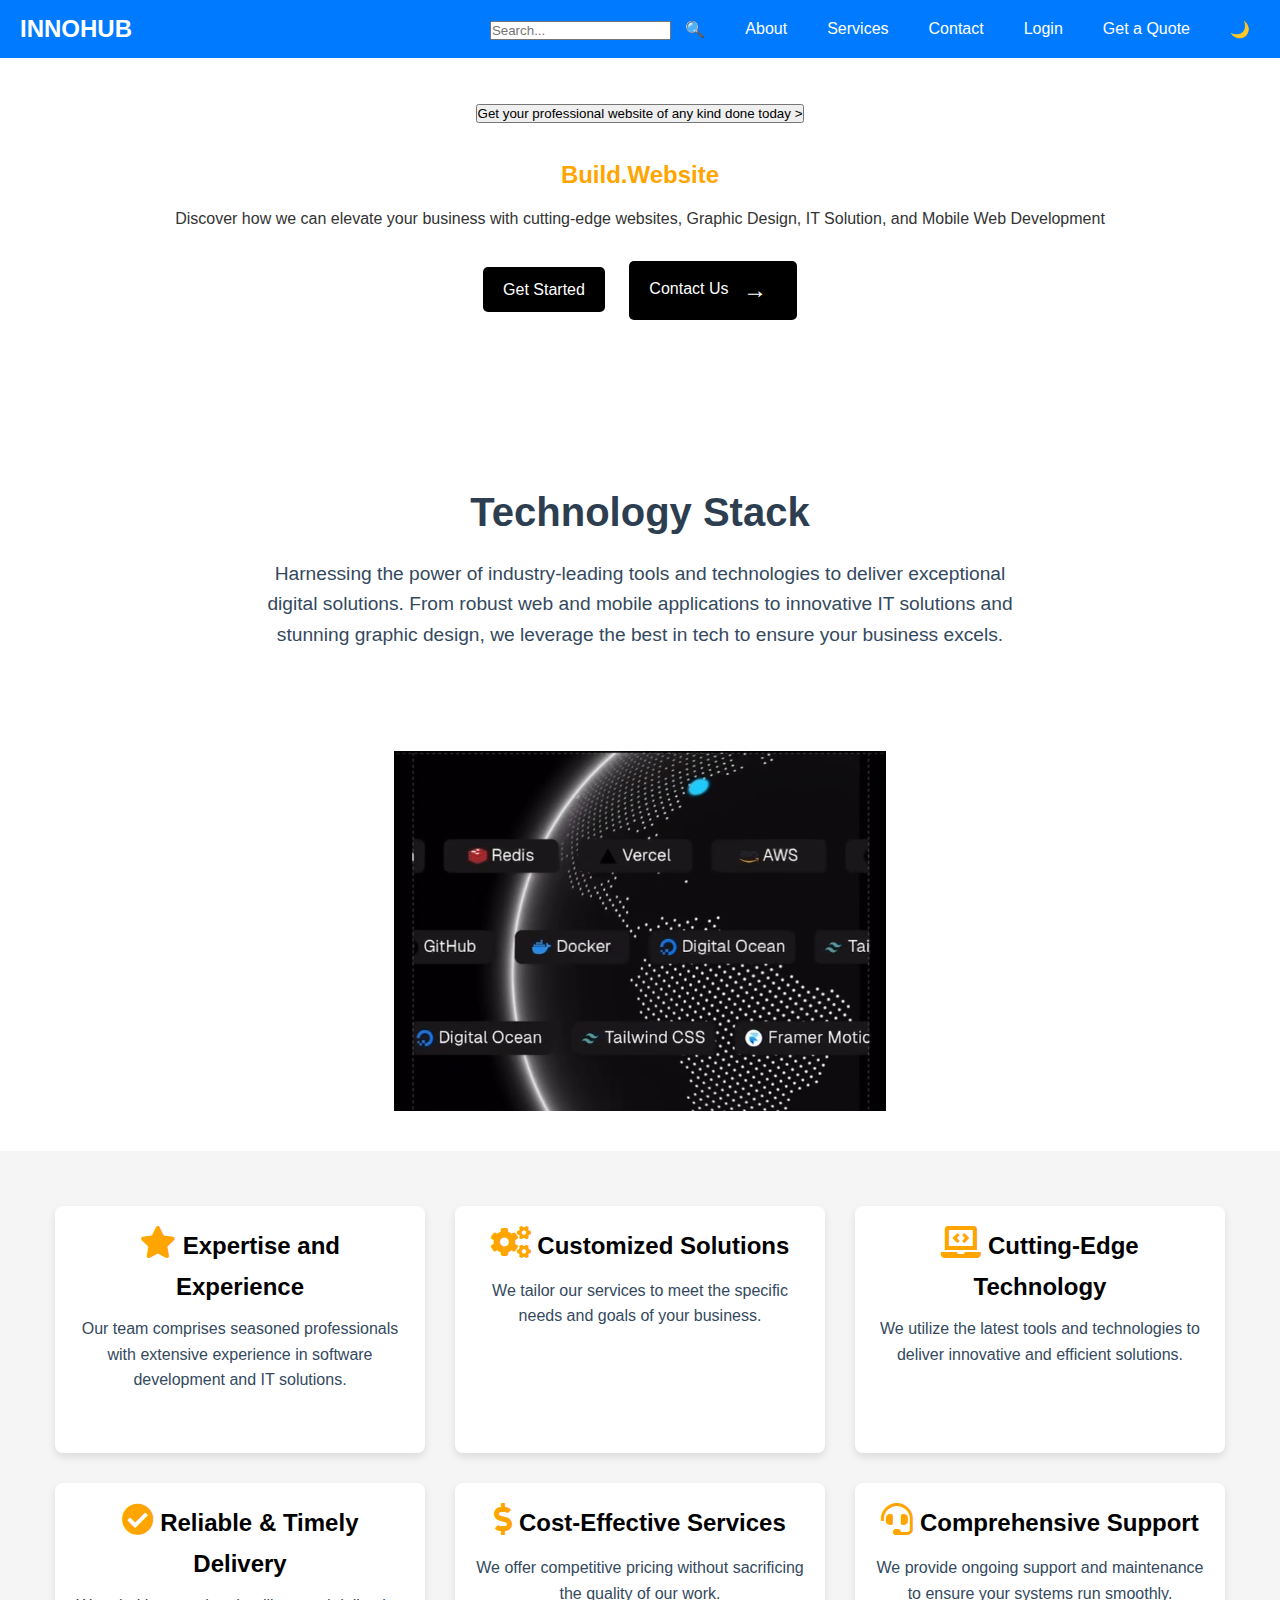
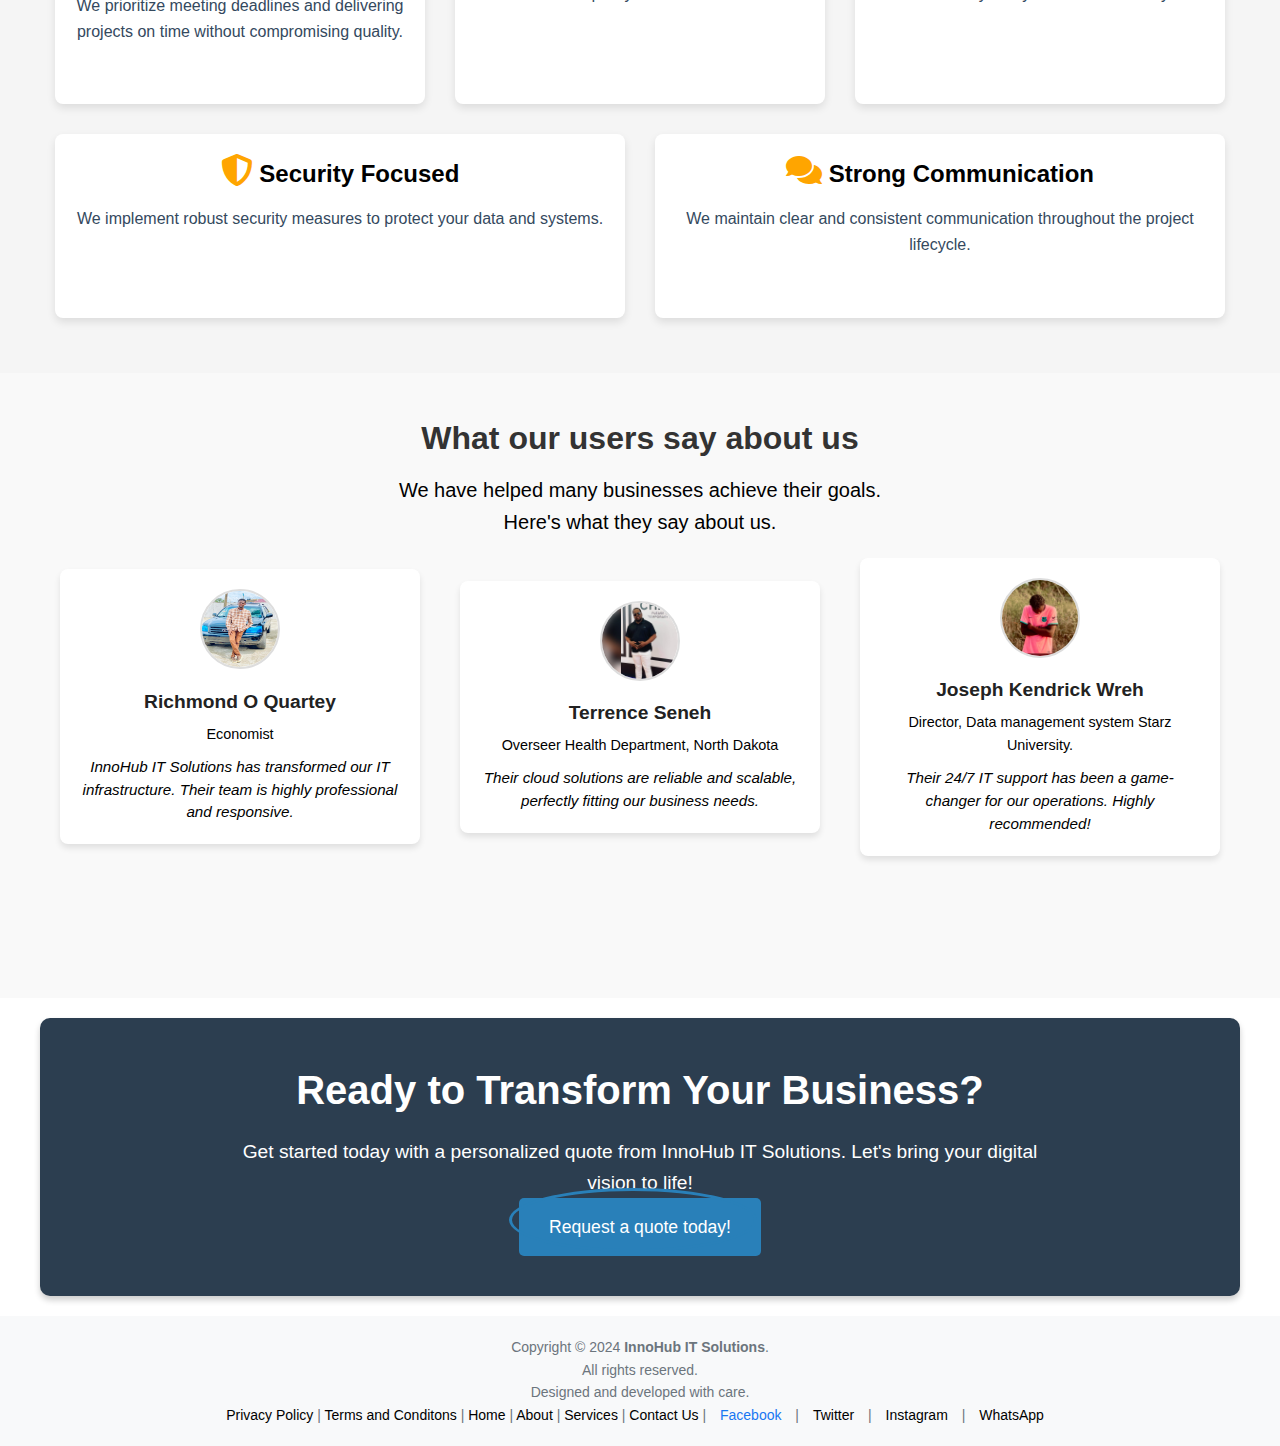
<file: index.html>
<!DOCTYPE html>
<html lang="en">
<head>
  <meta charset="UTF-8">
  <meta name="viewport" content="width=device-width, initial-scale=1, user-scalable=no">
  <title>Www.InnoHub.Com</title>
  <link rel="stylesheet" href="style.css">
  <head>
    <!-- Add this in your <head> to include Font Awesome -->
    <link rel="stylesheet" href="https://cdnjs.cloudflare.com/ajax/libs/font-awesome/5.15.4/css/all.min.css">
</head>
</head>
<body>
  <!-- Navigation Section -->
  <nav>
    <div class="logo">InnoHub</div>
    <div class="hamburger-menu" id="hamburgerMenu">
      <div></div>
      <div></div>
      <div></div>
    </div>
    <ul class="menu" id="navMenu">
      <li>
        <div class="search-box">
          <input type="text" placeholder="Search...">
          <button>🔍</button>
        </div>
      </li>
      <li><a href="about.html">About</a></li>
      <li><a href="services.html">Services</a></li>
      <li><a href="contact.html">Contact</a></li>
      <li><a href="login.html">Login</a></li>
      <li><a href="get.html">Get a Quote</a></li>
      <li><button id="darkModeToggle">🌙</button></li>
    </ul>
  </nav>

  <!-- Main Content Section -->
  <section class="intro">
    <button id="Contact">Get your professional website of any kind done today > </button>
    <div class="swipe-container">
      <div class="swipe-text active">Build.Website</div>
      <div class="swipe-text">Graphic Design</div>
      <div class="swipe-text">IT Solutions</div>
      <div class="swipe-text">Web Development</div>
      <div class="swipe-text">Mobile App Development</div>
    </div>
    <p>Discover how we can elevate your business with cutting-edge websites, Graphic Design, IT Solution, and Mobile Web Development</p>

     <div class="buttons">
    <a href="contact.html" class="btn btn-get-started">Get Started</a>
    <a href="contact.html" class="btn btn-contact-us">
      Contact Us <span class="arrow">&#8594;</span>
    </a>
  </div>
  </section>

  <section class="tech-stack">
    <div class="tech-content">
        <h2>Technology Stack</h2>
        <p>Harnessing the power of industry-leading tools and technologies to deliver exceptional digital solutions. From robust web and mobile applications to innovative IT solutions and stunning graphic design, we leverage the best in tech to ensure your business excels.</p>
    </div>
</section>

  <!-- Video Section -->
  <section class="video">
    <video width="640" height="360" autoplay muted loop playsinline>
      <source src="my-video.mp4" type="video/mp4">
    </video>
  </section>

  <section class="expertise-section">
    <div class="expertise-content">
    <div class="expertise-item">
        <h3><i class="fas fa-star"></i> Expertise and Experience</h3>
        <p>Our team comprises seasoned professionals with extensive experience in software development and IT solutions.</p>
    </div>

        <div class="expertise-item">
            <h3><i class="fas fa-cogs"></i> Customized Solutions</h3>
            <p>We tailor our services to meet the specific needs and goals of your business.</p>
        </div>
        
        <div class="expertise-item">
            <h3><i class="fas fa-laptop-code"></i> Cutting-Edge Technology</h3>
            <p>We utilize the latest tools and technologies to deliver innovative and efficient solutions.</p>
        </div>
        
        <div class="expertise-item">
            <h3><i class="fas fa-check-circle"></i> Reliable & Timely Delivery</h3>
            <p>We prioritize meeting deadlines and delivering projects on time without compromising quality.</p>
        </div>
        
        <div class="expertise-item">
            <h3><i class="fas fa-dollar-sign"></i> Cost-Effective Services</h3>
            <p>We offer competitive pricing without sacrificing the quality of our work.</p>
        </div>
        
        <div class="expertise-item">
            <h3><i class="fas fa-headset"></i> Comprehensive Support</h3>
            <p>We provide ongoing support and maintenance to ensure your systems run smoothly.</p>
        </div>
        
        <div class="expertise-item">
            <h3><i class="fas fa-shield-alt"></i> Security Focused</h3>
            <p>We implement robust security measures to protect your data and systems.</p>
        </div>
        
        <div class="expertise-item">
            <h3><i class="fas fa-comments"></i> Strong Communication</h3>
            <p>We maintain clear and consistent communication throughout the project lifecycle.</p>
        </div>
    </div>
</section>


<section class="testimonials-section">
  <div class="testimonials-container">
    <h2>What our users say about us</h2>
    <p>We have helped many businesses achieve their goals.<br> Here's what they say about us.</p>

    <div class="testimonials-slider">
      <div class="testimonial-group">
        <!-- Testimonial Item -->
        <div class="testimonial-item">
          <div class="profile-photo">
            <img src="Richmond.jpg" alt="Richmond Seneh">
          </div>
          <h3>Richmond O Quartey</h3>
          <p class="position">Economist</p>
          <blockquote>
            InnoHub IT Solutions has transformed our IT infrastructure. Their team is highly professional and responsive.
          </blockquote>
        </div>

        <div class="testimonial-item">
          <div class="profile-photo">
            <img src="Terrence.jpg" alt="Terrence Seneh">
          </div>
          <h3>Terrence Seneh</h3>
          <p class="position">Overseer Health Department, North Dakota</p>
          <blockquote>
            Their cloud solutions are reliable and scalable, perfectly fitting our business needs.
          </blockquote>
        </div>

        <div class="testimonial-item">
          <div class="profile-photo">
            <img src="Kendrick.jpg" alt="Joseph Kendrick Wreh">
          </div>
          <h3>Joseph Kendrick Wreh</h3>
          <p class="position">Director, Data management system Starz University.</p>
          <blockquote>
            Their 24/7 IT support has been a game-changer for our operations. Highly recommended!
          </blockquote>
        </div>
      </div>

      <!-- Add more groups -->
      <div class="testimonial-group">
        <div class="testimonial-item">
          <div class="profile-photo">
            <img src="Michelle.jpg" alt="Michelle Seneh">
          </div>
          <h3>Michelle Seneh</h3>
          <p class="position">Manager Namira</p>
          <blockquote>
            The cybersecurity solutions provided by DewX IT Solutions are robust and reliable.
          </blockquote>
        </div>

        <div class="testimonial-item">
          <div class="profile-photo">
            <img src="Odell.jpg" alt="Odell Tarpeh">
          </div>
          <h3>Odell Tarpeh</h3>
          <p class="position">CEO, Modern software Tech.</p>
          <blockquote>
            InnoHub IT Solutions is our go-to partner for all IT-related needs. Their service is unmatched.
          </blockquote>
        </div>

        <div class="testimonial-item">
          <div class="profile-photo">
            <img src="Delphine.jpg" alt="Delphine H Sheriff">
          </div>
          <h3>Delphine H Sheriff</h3>
          <p class="position">CEO, Modern Tech</p>
          <blockquote>
            InnoHub IT Solutions provides exceptional service and support. We are very satisfied with their work.
          </blockquote>
        </div>
      </div>
    </div>
  </div>
</section>
  
  <section class="quote-section">
    <div class="quote-content">
        <h2>Ready to Transform Your Business?</h2>
        <p>Get started today with a personalized quote from InnoHub IT Solutions. Let's bring your digital vision to life!</p>
        <a href="/request-quote" class="cta-button">Request a quote today!</a>
    </div>
</section>


  <footer style="text-align: center; padding: 20px; background-color: #f8f9fa; font-size: 14px; color: #6c757d;">
    <p>Copyright © 2024 <strong>InnoHub IT Solutions</strong>.<br> All rights reserved.</p>
    <p>Designed and developed with care.</p>
    <p>
        <a href="privacy.html" style="color: black; text-decoration: none;">Privacy Policy</a> | 
        <a href="terms.html" style="color: black; text-decoration: none;">Terms and Conditons</a> |
        <a href="index.html" style="color: black; text-decoration: none;">Home</a> |
         <a href="about.html" style="color: black; text-decoration: none;">About</a> |
          <a href="services.html" style="color: black; text-decoration: none;">Services</a> |
        <a href="contact.html" style="color: black; text-decoration: none;">Contact Us</a> |
        <a href="https://www.facebook.com/share/DN2WwuoRW8knEDcz/?mibextid=LQQJ4d" target="_blank" style="margin: 0 10px; color: #1877f2; text-decoration: none;">Facebook</a> | 
        <a href="https://twitter.com/shokthadripper" target="_blank" style="margin: 0 10px; color: black; text-decoration: none;">Twitter</a> | 
        <a href="https://www.instagram.com/shokblotaspellz?igsh=MTdndmMzYjJoMWduag%3D%3D&utm_source=qr" target="_blank" style="margin: 0 10px; color: black; text-decoration: none;">Instagram</a> | 
        <a href="https://wa.me/231778950595" target="_blank" style="margin: 0 10px; color: black; text-decoration: none;">WhatsApp</a>
    </p>
</footer>


</body>

 <script src="script.js"></script>
</html>
</file>
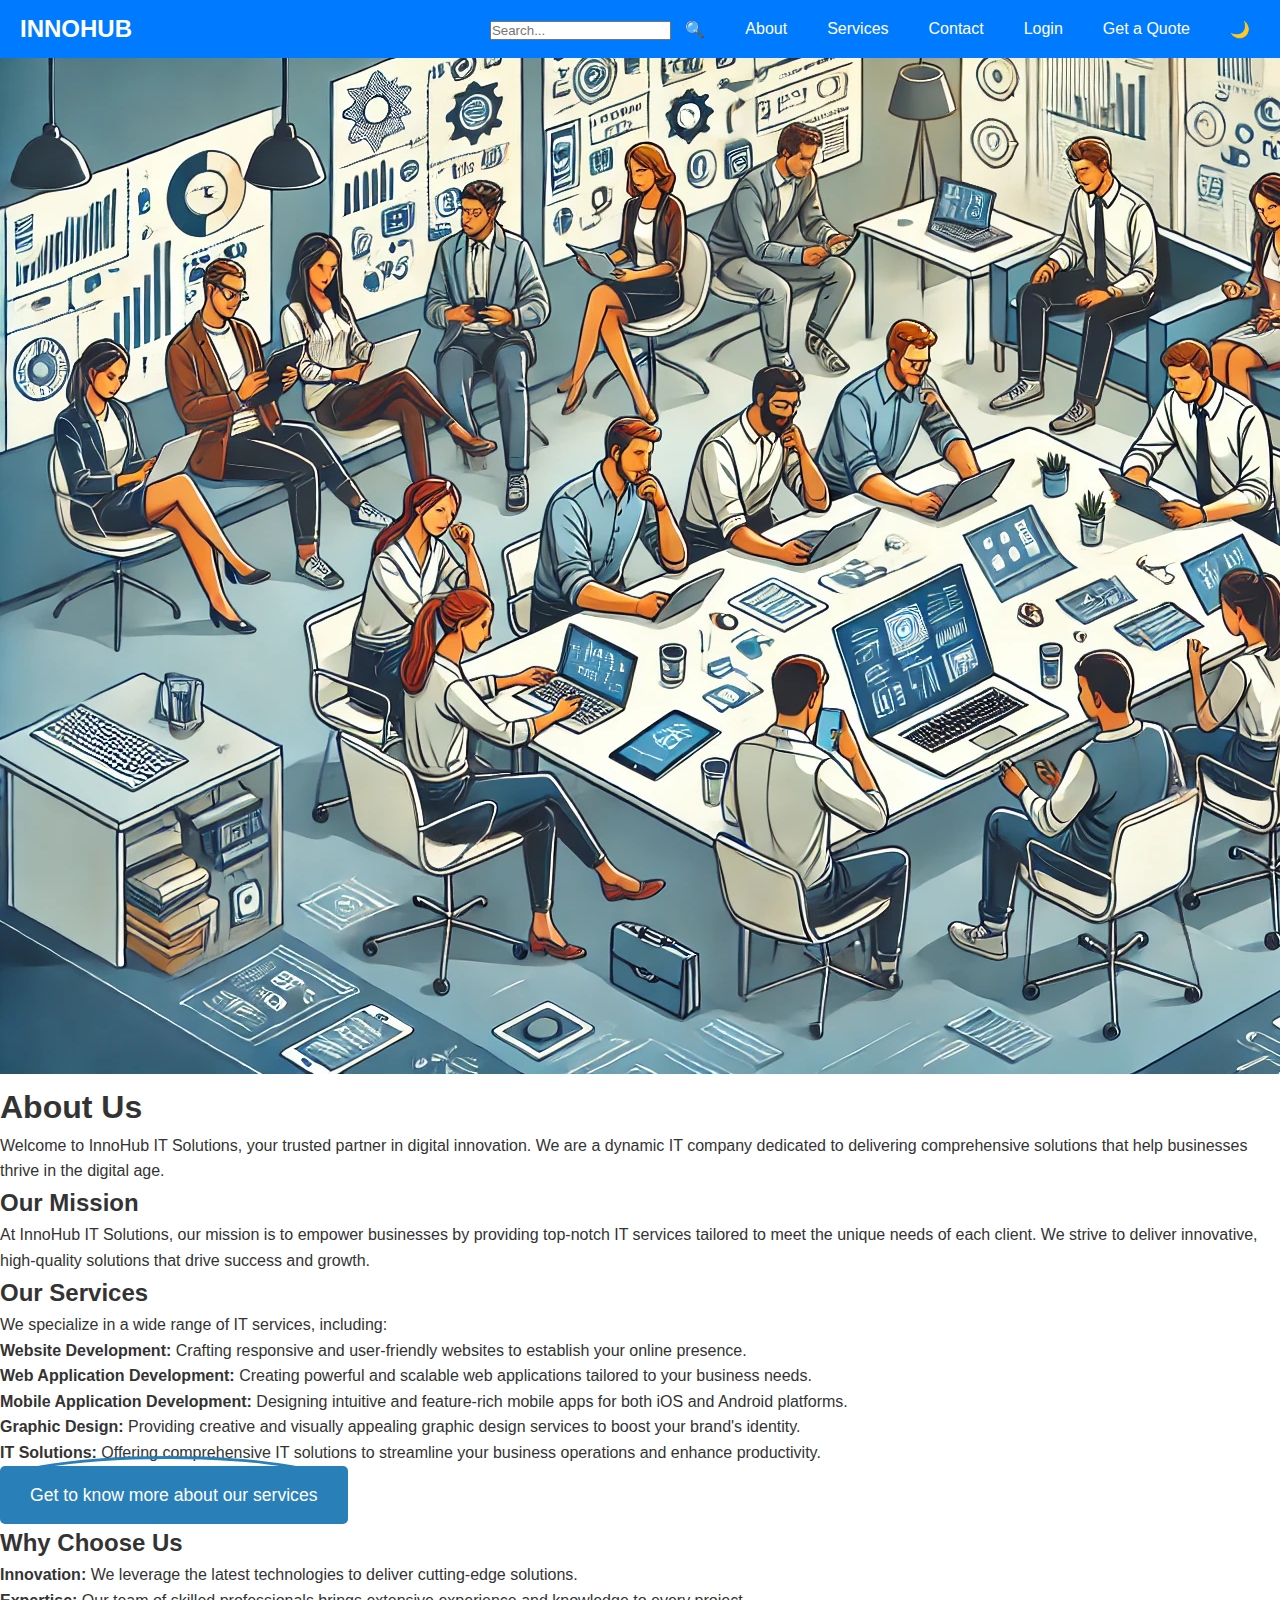
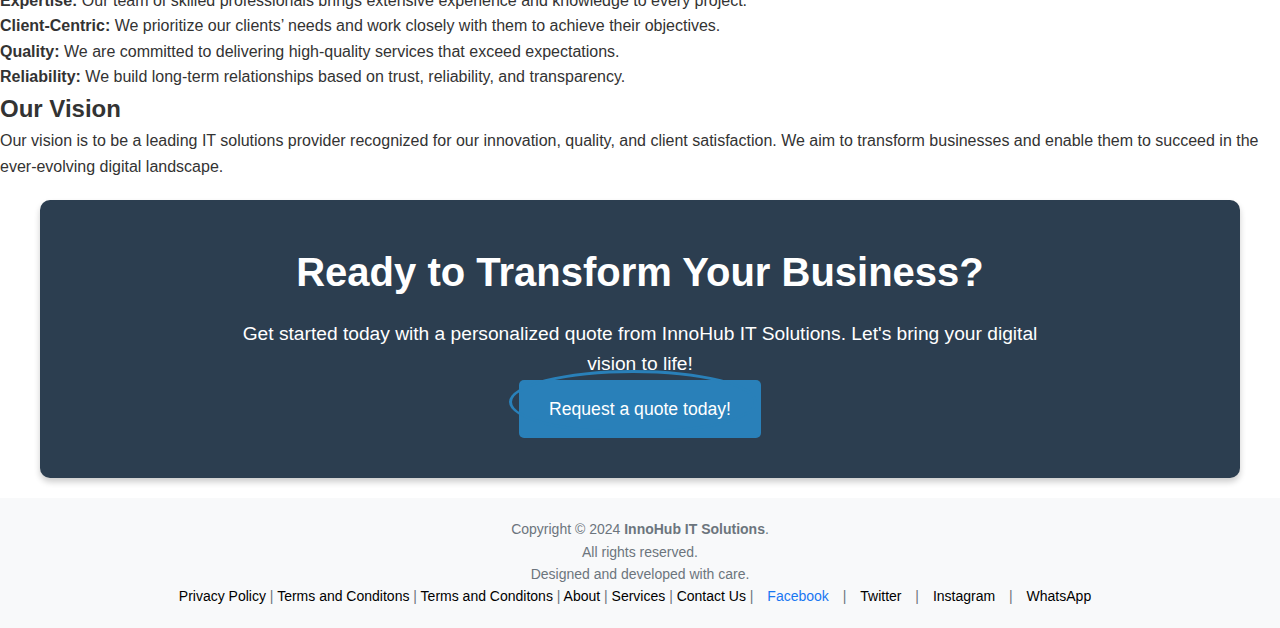
<file: about.html>
<!DOCTYPE html>
<html lang="en">
<head>
    <meta charset="UTF-8">
    <meta name="viewport" content="width=device-width, initial-scale=1.0">
    <meta http-equiv="X-UA-Compatible" content="ie=edge">
    <title>Www.InnoHub.Com</title>
    <link rel="stylesheet" href="style.css"> <!-- Link to your CSS file -->
</head>
<body>

    <!-- Navigation Section -->
  <nav>
    <div class="logo">InnoHub</div>
    <div class="hamburger-menu" id="hamburgerMenu">
      <div></div>
      <div></div>
      <div></div>
    </div>
    <ul class="menu" id="navMenu">
      <li>
        <div class="search-box">
          <input type="text" placeholder="Search...">
          <button>🔍</button>
        </div>
      </li>
      <li><a href="about.html">About</a></li>
      <li><a href="services.html">Services</a></li>
      <li><a href="contact.html">Contact</a></li>
      <li><a href="login.html">Login</a></li>
      <li><a href="get.html">Get a Quote</a></li>
      <li><button id="darkModeToggle">🌙</button></li>
    </ul>
  </nav>

   <main class="about-us-page">

         <div class="about-us-image">
        <img src="about.jpg" alt="People discussing technology">
    </div>

        <section class="about-intro">
            <h1>About Us</h1>
            <p>Welcome to InnoHub IT Solutions, your trusted partner in digital innovation. We are a dynamic IT company dedicated to delivering comprehensive solutions that help businesses thrive in the digital age.</p>
        </section>

        <section class="our-mission">
            <h2>Our Mission</h2>
            <p>At InnoHub IT Solutions, our mission is to empower businesses by providing top-notch IT services tailored to meet the unique needs of each client. We strive to deliver innovative, high-quality solutions that drive success and growth.</p>
        </section>

        <section class="our-services">
            <h2>Our Services</h2>
            <p>We specialize in a wide range of IT services, including:</p>
            <ul>
                <li><strong>Website Development:</strong> Crafting responsive and user-friendly websites to establish your online presence.</li>
                <li><strong>Web Application Development:</strong> Creating powerful and scalable web applications tailored to your business needs.</li>
                <li><strong>Mobile Application Development:</strong> Designing intuitive and feature-rich mobile apps for both iOS and Android platforms.</li>
                <li><strong>Graphic Design:</strong> Providing creative and visually appealing graphic design services to boost your brand's identity.</li>
                <li><strong>IT Solutions:</strong> Offering comprehensive IT solutions to streamline your business operations and enhance productivity.</li>
            </ul>
            <a href="services.html" class="cta-button">Get to know more about our services</a>
        </section>

        <section class="why-choose-us">
            <h2>Why Choose Us</h2>
            <ul>
                <li><strong>Innovation:</strong> We leverage the latest technologies to deliver cutting-edge solutions.</li>
                <li><strong>Expertise:</strong> Our team of skilled professionals brings extensive experience and knowledge to every project.</li>
                <li><strong>Client-Centric:</strong> We prioritize our clients’ needs and work closely with them to achieve their objectives.</li>
                <li><strong>Quality:</strong> We are committed to delivering high-quality services that exceed expectations.</li>
                <li><strong>Reliability:</strong> We build long-term relationships based on trust, reliability, and transparency.</li>
            </ul>
        </section>

        <section class="our-vision">
            <h2>Our Vision</h2>
            <p>Our vision is to be a leading IT solutions provider recognized for our innovation, quality, and client satisfaction. We aim to transform businesses and enable them to succeed in the ever-evolving digital landscape.</p>
        </section>
    </main>

     <section class="quote-section">
    <div class="quote-content">
        <h2>Ready to Transform Your Business?</h2>
        <p>Get started today with a personalized quote from InnoHub IT Solutions. Let's bring your digital vision to life!</p>
        <a href="/request-quote" class="cta-button">Request a quote today!</a>
    </div>
</section>

    <footer style="text-align: center; padding: 20px; background-color: #f8f9fa; font-size: 14px; color: #6c757d;">
    <p>Copyright © 2024 <strong>InnoHub IT Solutions</strong>.<br> All rights reserved.</p>
    <p>Designed and developed with care.</p>
    <p>
        <a href="privacy.html" style="color: black; text-decoration: none;">Privacy Policy</a> | 
        <a href="terms.html" style="color: black; text-decoration: none;">Terms and Conditons</a> |
        <a href="index.html" style="color: black; text-decoration: none;">Terms and Conditons</a> |
         <a href="about.html" style="color: black; text-decoration: none;">About</a> |
          <a href="services" style="color: black; text-decoration: none;">Services</a> |
        <a href="contact.html" style="color: black; text-decoration: none;">Contact Us</a> |
        <a href="https://www.facebook.com/share/DN2WwuoRW8knEDcz/?mibextid=LQQJ4d" target="_blank" style="margin: 0 10px; color: #1877f2; text-decoration: none;">Facebook</a> | 
        <a href="https://twitter.com/shokthadripper" target="_blank" style="margin: 0 10px; color: black; text-decoration: none;">Twitter</a> | 
        <a href="https://www.instagram.com/shokblotaspellz?igsh=MTdndmMzYjJoMWduag%3D%3D&utm_source=qr" target="_blank" style="margin: 0 10px; color: black; text-decoration: none;">Instagram</a> | 
        <a href="https://wa.me/231778950595" target="_blank" style="margin: 0 10px; color: black; text-decoration: none;">WhatsApp</a>
    </p>
</footer>
</body>

<script src="script.js"></script>
</html>
</file>
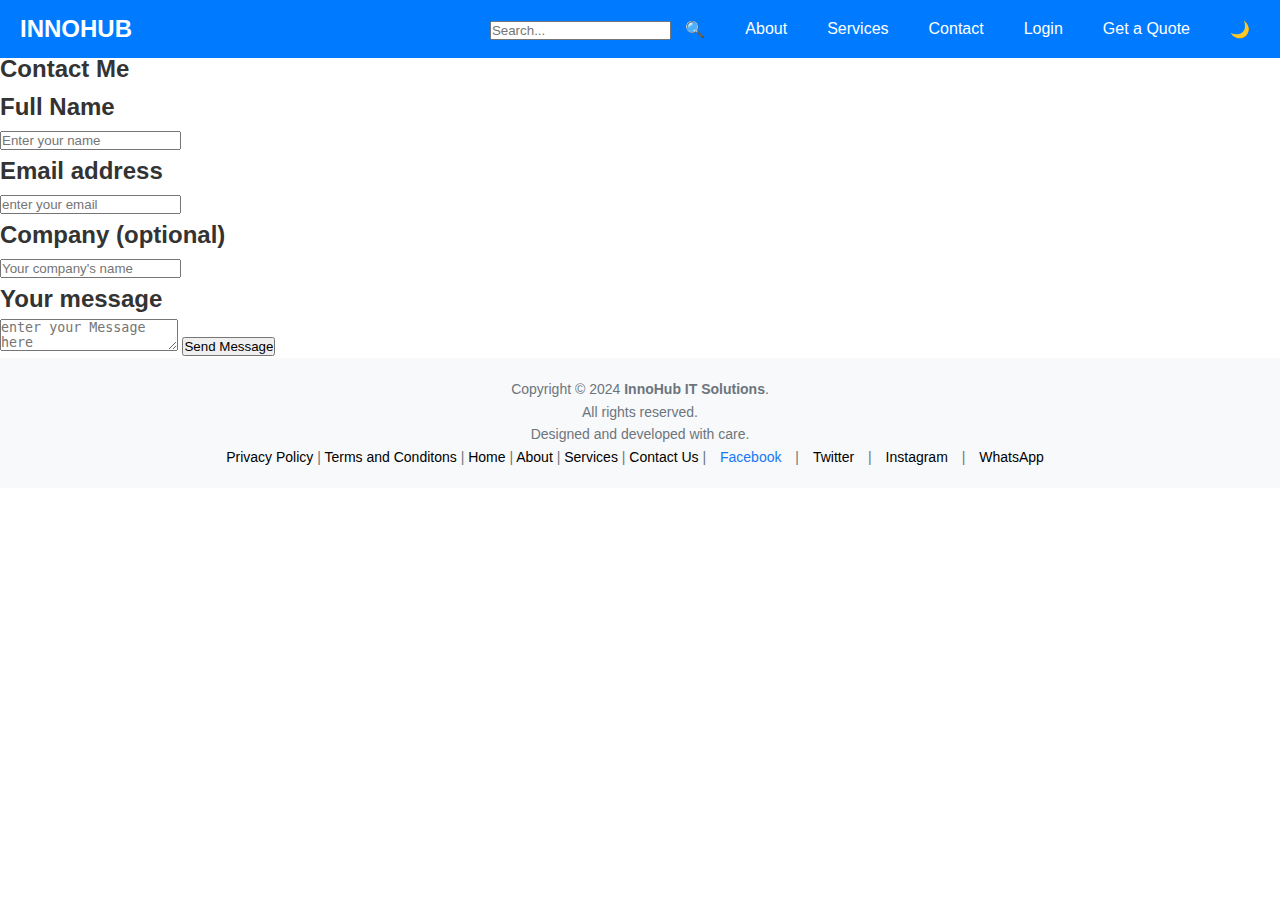
<file: contact.html>
<!DOCTYPE html>
<html lang="en">
<head>
    <meta charset="UTF-8">
    <meta name="viewport" content="width=device-width, initial-scale=1.0">
    <meta http-equiv="X-UA-Compatible" content="ie=edge">
    <title>Www.InnoHub.Com</title>
    <link rel="stylesheet" href="style.css"> <!-- Link to your CSS file -->
</head>
<body>

    <!-- Navigation Section -->
  <nav>
    <div class="logo">InnoHub</div>
    <div class="hamburger-menu" id="hamburgerMenu">
      <div></div>
      <div></div>
      <div></div>
    </div>
    <ul class="menu" id="navMenu">
      <li>
        <div class="search-box">
          <input type="text" placeholder="Search...">
          <button>🔍</button>
        </div>
      </li>
      <li><a href="about.html">About</a></li>
      <li><a href="services.html">Services</a></li>
      <li><a href="contact.html">Contact</a></li>
      <li><a href="login.html">Login</a></li>
      <li><a href="get.html">Get a Quote</a></li>
      <li><button id="darkModeToggle">🌙</button></li>
    </ul>
  </nav>

    <!-- Contact Section -->
    <section id="contact">
        <h2>Contact Me</h2>
        <form id="contactForm">
            <h2>Full Name</h2>
            <input type="text" placeholder="Enter your name" required>
            <h2>Email address</h2>
            <input type="email" placeholder="enter your email" required>
            <h2>Company (optional)</h2>
            <input type="text" placeholder="Your company's name">
            <h2>Your message</h2>
            <textarea placeholder="enter your Message here" required></textarea>
            <button type="submit">Send Message</button>
        </form>
    </section>
    
    <footer style="text-align: center; padding: 20px; background-color: #f8f9fa; font-size: 14px; color: #6c757d;">
    <p>Copyright © 2024 <strong>InnoHub IT Solutions</strong>.<br> All rights reserved.</p>
    <p>Designed and developed with care.</p>
    <p>
        <a href="privacy.html" style="color: black; text-decoration: none;">Privacy Policy</a> | 
        <a href="terms.html" style="color: black; text-decoration: none;">Terms and Conditons</a> |
        <a href="index.html" style="color: black; text-decoration: none;">Home</a> |
         <a href="about.html" style="color: black; text-decoration: none;">About</a> |
          <a href="services.html" style="color: black; text-decoration: none;">Services</a> |
        <a href="contact.html" style="color: black; text-decoration: none;">Contact Us</a> |
        <a href="https://www.facebook.com/share/DN2WwuoRW8knEDcz/?mibextid=LQQJ4d" target="_blank" style="margin: 0 10px; color: #1877f2; text-decoration: none;">Facebook</a> | 
        <a href="https://twitter.com/shokthadripper" target="_blank" style="margin: 0 10px; color: black; text-decoration: none;">Twitter</a> | 
        <a href="https://www.instagram.com/shokblotaspellz?igsh=MTdndmMzYjJoMWduag%3D%3D&utm_source=qr" target="_blank" style="margin: 0 10px; color: black; text-decoration: none;">Instagram</a> | 
        <a href="https://wa.me/231778950595" target="_blank" style="margin: 0 10px; color: black; text-decoration: none;">WhatsApp</a>
    </p>
</footer>

</body>
</html>
</file>
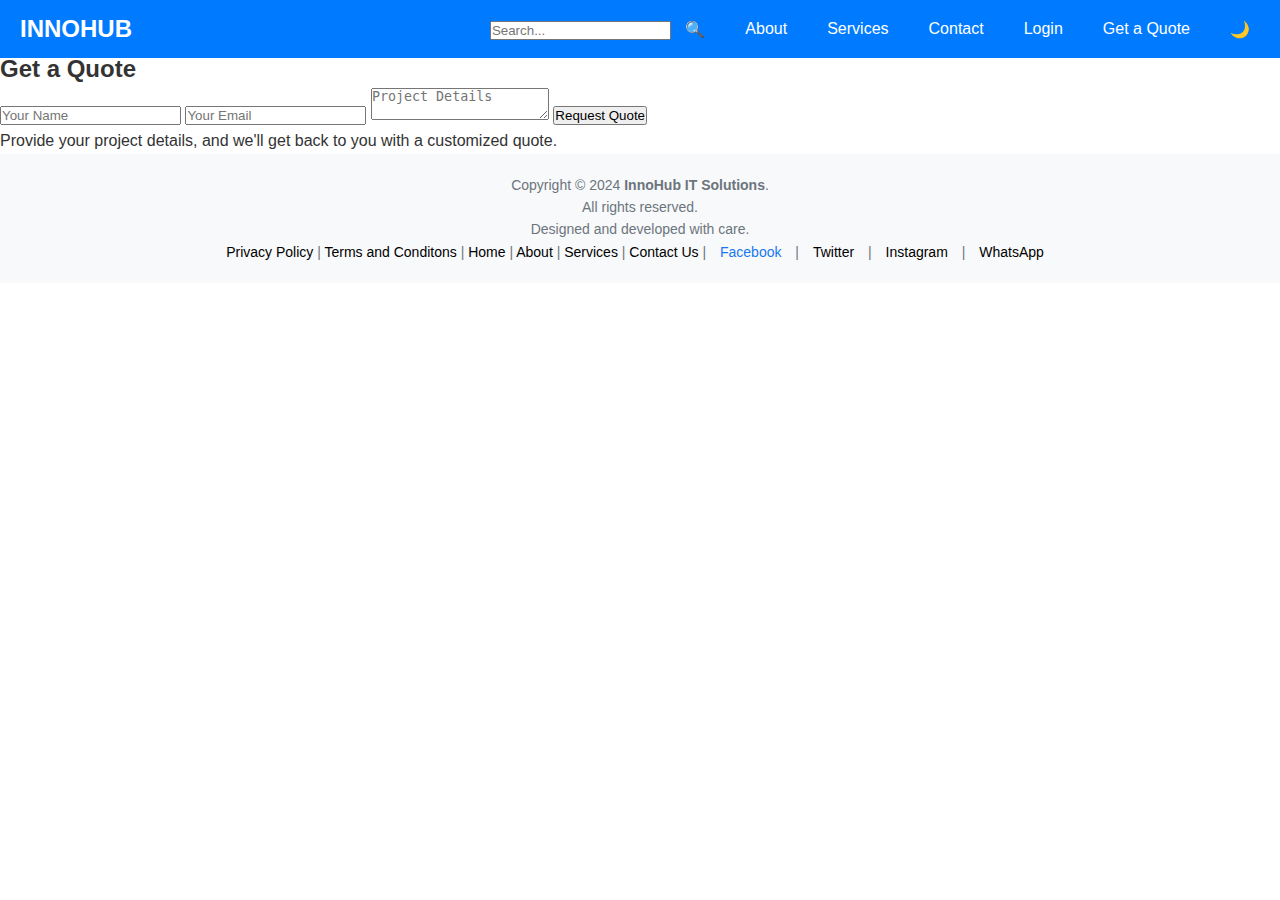
<file: get.html>
<!DOCTYPE html>
<html lang="en">
<head>
    <meta charset="UTF-8">
    <meta name="viewport" content="width=device-width, initial-scale=1.0">
    <meta http-equiv="X-UA-Compatible" content="ie=edge">
    <title>Www.InnoHub.Com</title>
    <link rel="stylesheet" href="style.css"> <!-- Link to your CSS file -->
</head>
<body>

    <!-- Navigation Section -->
  <nav>
    <div class="logo">InnoHub</div>
    <div class="hamburger-menu" id="hamburgerMenu">
      <div></div>
      <div></div>
      <div></div>
    </div>
    <ul class="menu" id="navMenu">
      <li>
        <div class="search-box">
          <input type="text" placeholder="Search...">
          <button>🔍</button>
        </div>
      </li>
      <li><a href="about.html">About</a></li>
      <li><a href="services.html">Services</a></li>
      <li><a href="contact.html">Contact</a></li>
      <li><a href="login.html">Login</a></li>
      <li><a href="get.html">Get a Quote</a></li>
      <li><button id="darkModeToggle">🌙</button></li>
    </ul>
  </nav>

    <!-- Quote Section -->
    <section id="quote">
        <h2>Get a Quote</h2>
        <form id="quoteForm">
            <input type="text" placeholder="Your Name" required>
            <input type="email" placeholder="Your Email" required>
            <textarea placeholder="Project Details" required></textarea>
            <button type="submit">Request Quote</button>
        </form>
        <p>Provide your project details, and we'll get back to you with a customized quote.</p>
    </section>

    <footer style="text-align: center; padding: 20px; background-color: #f8f9fa; font-size: 14px; color: #6c757d;">
    <p>Copyright © 2024 <strong>InnoHub IT Solutions</strong>.<br> All rights reserved.</p>
    <p>Designed and developed with care.</p>
    <p>
        <a href="privacy.html" style="color: black; text-decoration: none;">Privacy Policy</a> | 
        <a href="terms.html" style="color: black; text-decoration: none;">Terms and Conditons</a> |
        <a href="index.html" style="color: black; text-decoration: none;">Home</a> |
         <a href="about.html" style="color: black; text-decoration: none;">About</a> |
          <a href="services.html" style="color: black; text-decoration: none;">Services</a> |
        <a href="contact.html" style="color: black; text-decoration: none;">Contact Us</a> |
        <a href="https://www.facebook.com/share/DN2WwuoRW8knEDcz/?mibextid=LQQJ4d" target="_blank" style="margin: 0 10px; color: #1877f2; text-decoration: none;">Facebook</a> | 
        <a href="https://twitter.com/shokthadripper" target="_blank" style="margin: 0 10px; color: black; text-decoration: none;">Twitter</a> | 
        <a href="https://www.instagram.com/shokblotaspellz?igsh=MTdndmMzYjJoMWduag%3D%3D&utm_source=qr" target="_blank" style="margin: 0 10px; color: black; text-decoration: none;">Instagram</a> | 
        <a href="https://wa.me/231778950595" target="_blank" style="margin: 0 10px; color: black; text-decoration: none;">WhatsApp</a>
    </p>
</footer>
</body>
</html>
</file>
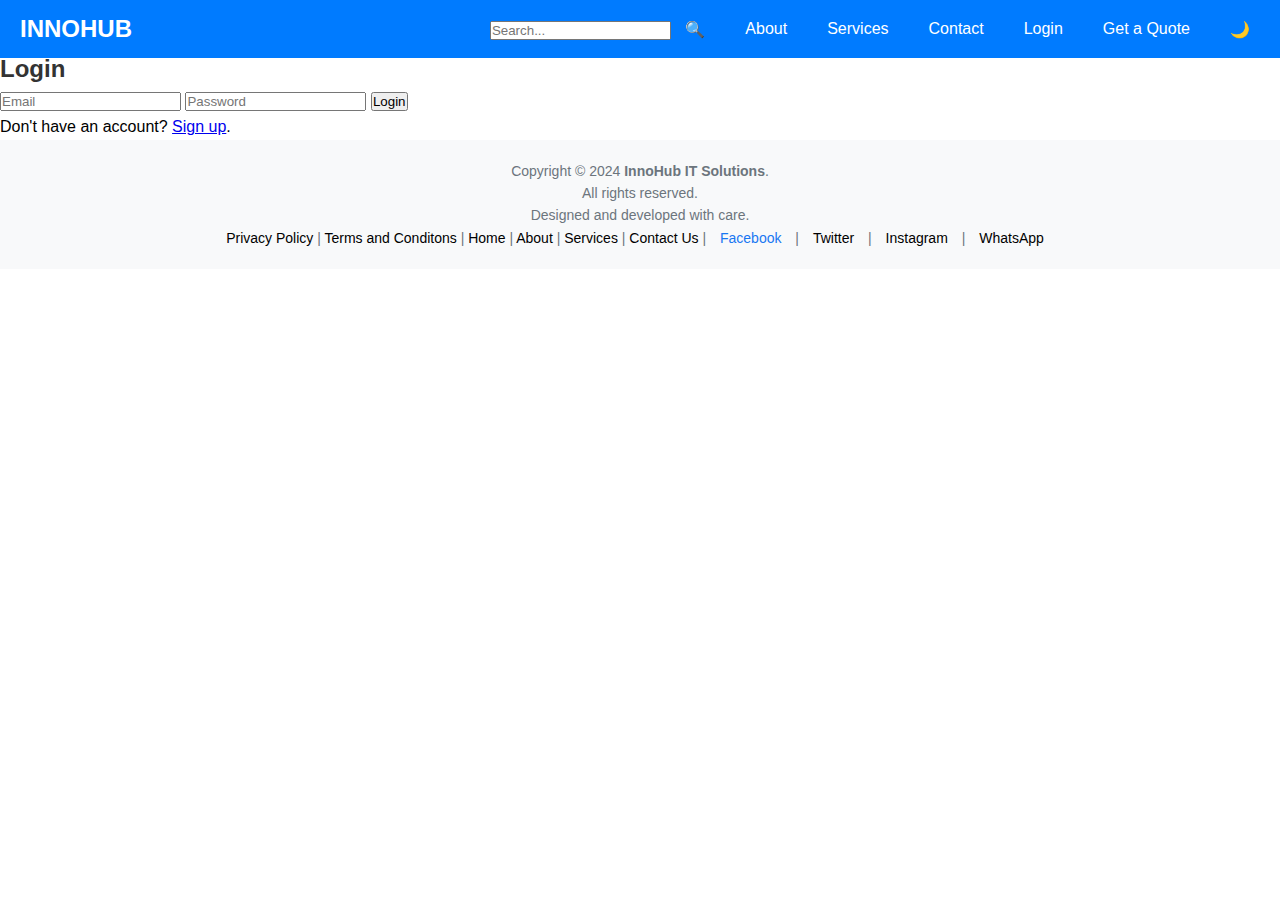
<file: login.html>
<!DOCTYPE html>
<html lang="en">
<head>
    <meta charset="UTF-8">
    <meta name="viewport" content="width=device-width, initial-scale=1.0">
    <meta http-equiv="X-UA-Compatible" content="ie=edge">
    <title>Www.InnoHub.Com</title>
    <link rel="stylesheet" href="style.css"> <!-- Link to your CSS file -->
</head>
<body>
    
    <!-- Navigation Section -->
  <nav>
    <div class="logo">InnoHub</div>
    <div class="hamburger-menu" id="hamburgerMenu">
      <div></div>
      <div></div>
      <div></div>
    </div>
    <ul class="menu" id="navMenu">
      <li>
        <div class="search-box">
          <input type="text" placeholder="Search...">
          <button>🔍</button>
        </div>
      </li>
      <li><a href="about.html">About</a></li>
      <li><a href="services.html">Services</a></li>
      <li><a href="contact.html">Contact</a></li>
      <li><a href="login.html">Login</a></li>
      <li><a href="get.html">Get a Quote</a></li>
      <li><button id="darkModeToggle">🌙</button></li>
    </ul>
  </nav>

   <!-- Login Section -->
    <section id="login">
        <h2>Login</h2>
        <form id="loginForm">
            <input type="email" placeholder="Email" required>
            <input type="password" placeholder="Password" required>
            <button type="submit">Login</button>
        </form>
        <p style="color: black">Don't have an account? <a href="#signup">Sign up</a>.</p>
    </section>

    <footer style="text-align: center; padding: 20px; background-color: #f8f9fa; font-size: 14px; color: #6c757d;">
    <p>Copyright © 2024 <strong>InnoHub IT Solutions</strong>.<br> All rights reserved.</p>
    <p>Designed and developed with care.</p>
    <p>
        <a href="privacy.html" style="color: black; text-decoration: none;">Privacy Policy</a> | 
        <a href="terms.html" style="color: black; text-decoration: none;">Terms and Conditons</a> |
        <a href="indexs.html" style="color: black; text-decoration: none;">Home</a> |
         <a href="about.html" style="color: black; text-decoration: none;">About</a> |
          <a href="services.html" style="color: black; text-decoration: none;">Services</a> |
        <a href="contact.html" style="color: black; text-decoration: none;">Contact Us</a> |
        <a href="https://www.facebook.com/share/DN2WwuoRW8knEDcz/?mibextid=LQQJ4d" target="_blank" style="margin: 0 10px; color: #1877f2; text-decoration: none;">Facebook</a> | 
        <a href="https://twitter.com/shokthadripper" target="_blank" style="margin: 0 10px; color: black; text-decoration: none;">Twitter</a> | 
        <a href="https://www.instagram.com/shokblotaspellz?igsh=MTdndmMzYjJoMWduag%3D%3D&utm_source=qr" target="_blank" style="margin: 0 10px; color: black; text-decoration: none;">Instagram</a> | 
        <a href="https://wa.me/231778950595" target="_blank" style="margin: 0 10px; color: black; text-decoration: none;">WhatsApp</a>
    </p>
</footer>

</body>
</html>
</file>
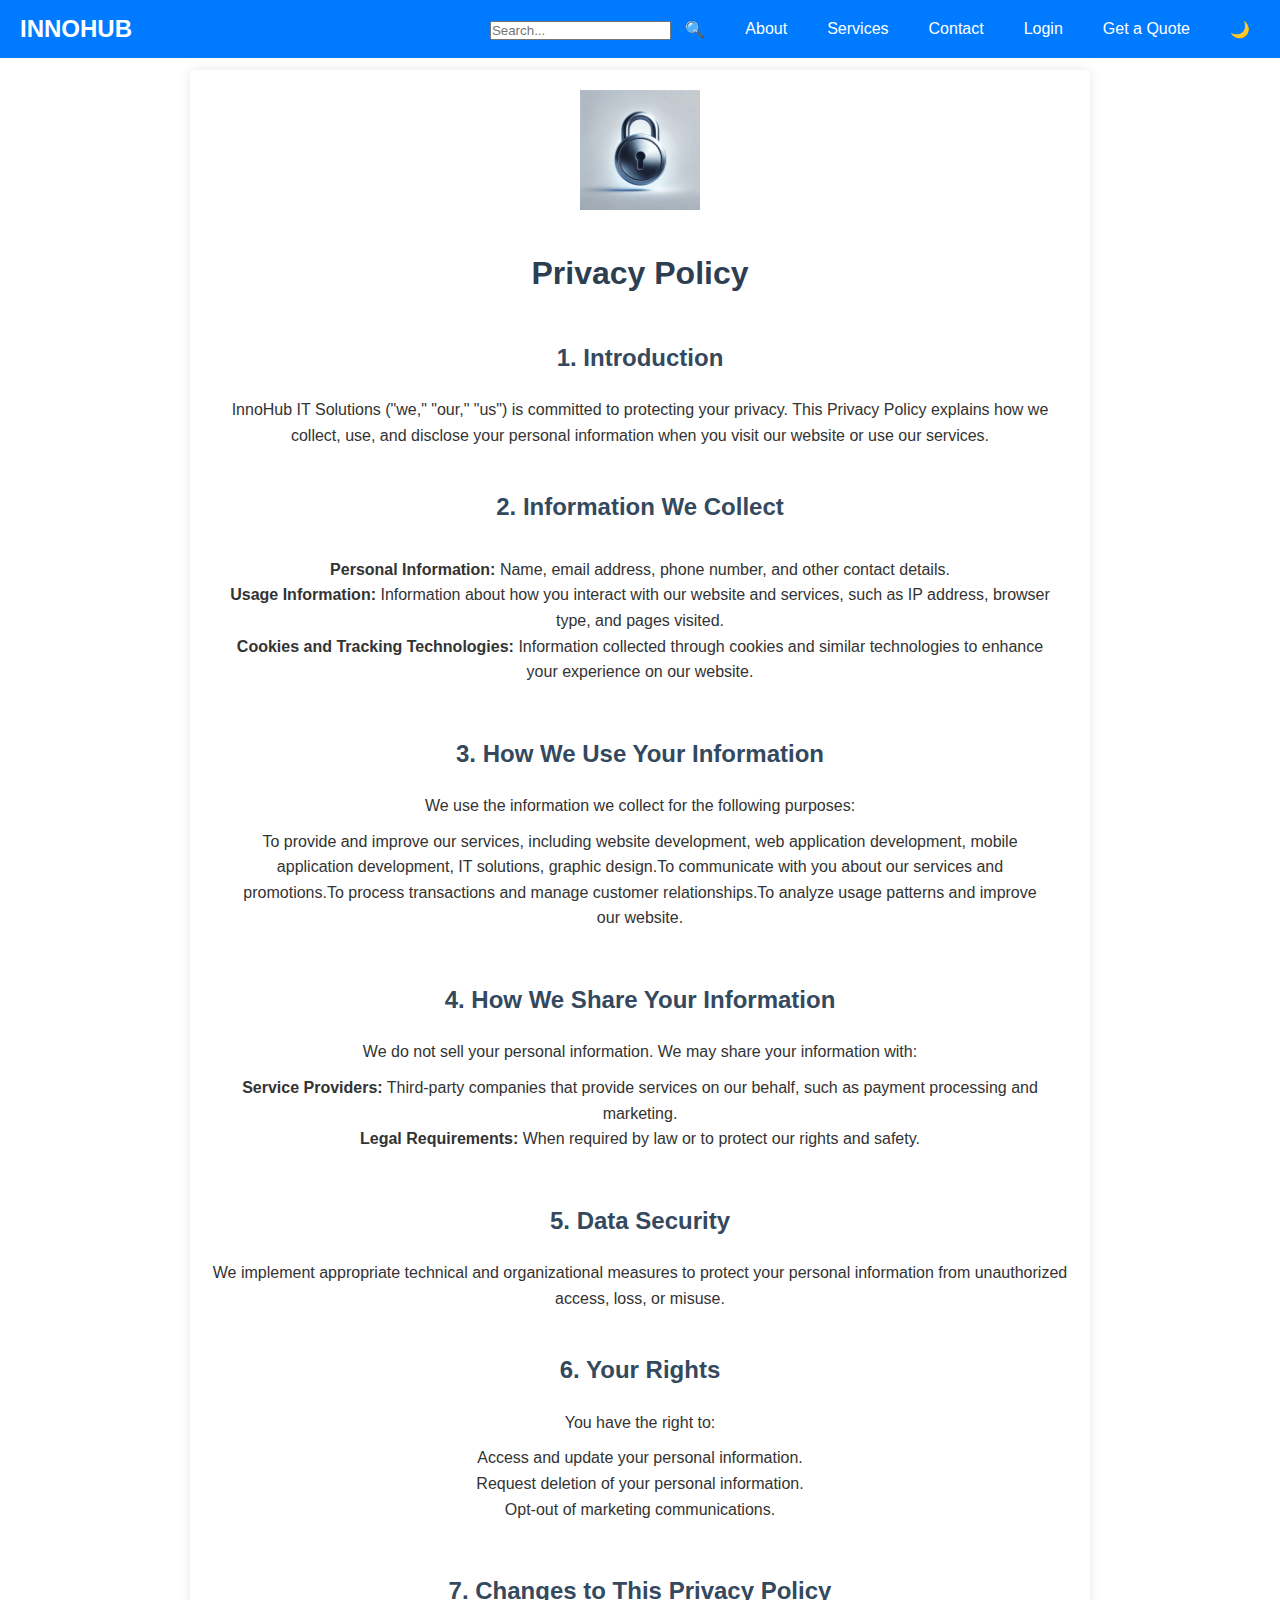
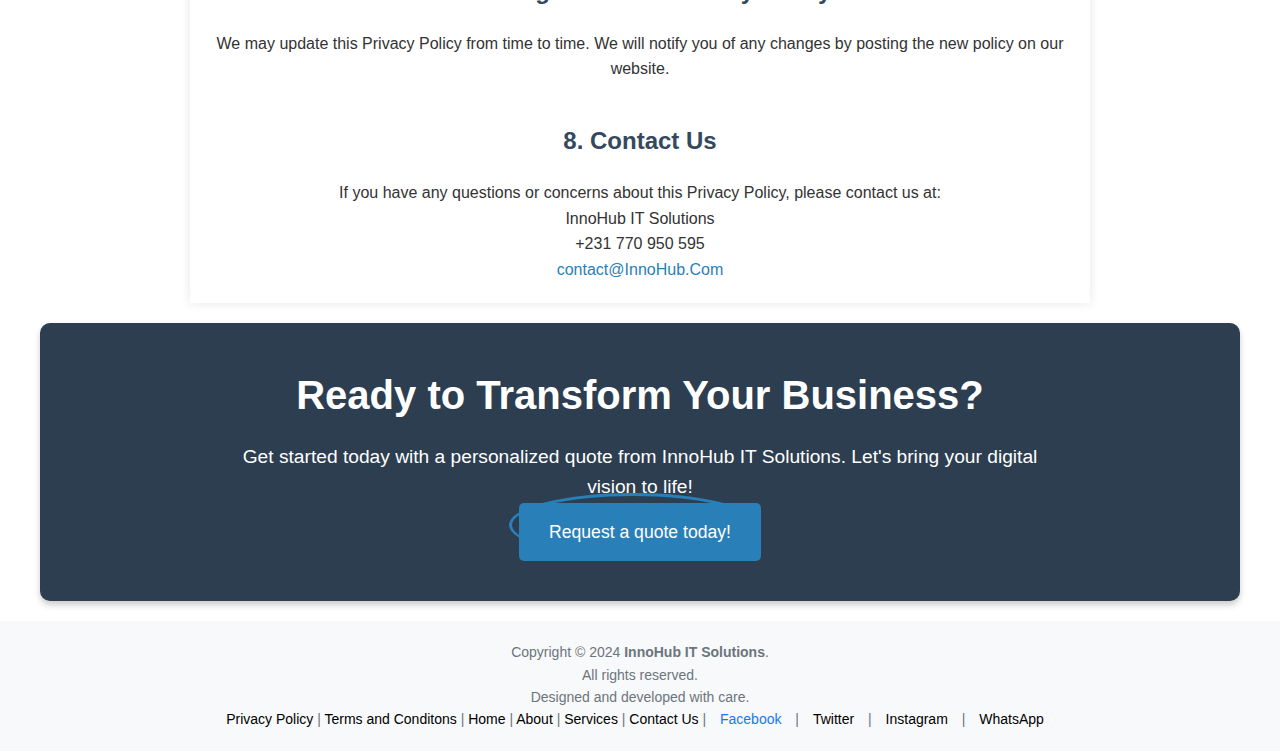
<file: privacy.html>
<!DOCTYPE html>
<html lang="en">
<head>
    <meta charset="UTF-8">
    <meta name="viewport" content="width=device-width, initial-scale=1.0">
    <meta http-equiv="X-UA-Compatible" content="ie=edge">
    <title>Www.InnoHub.Com</title>
    <link rel="stylesheet" href="style.css">
</head>
<body>
    <header>
       <nav>
    <div class="logo">InnoHub</div>
    <div class="hamburger-menu" id="hamburgerMenu">
      <div></div>
      <div></div>
      <div></div>
    </div>
    <ul class="menu" id="navMenu">
      <li>
        <div class="search-box">
          <input type="text" placeholder="Search...">
          <button>🔍</button>
        </div>
      </li>
      <li><a href="about.html">About</a></li>
      <li><a href="services.html">Services</a></li>
      <li><a href="contact.html">Contact</a></li>
      <li><a href="login.html">Login</a></li>
      <li><a href="get.html">Get a Quote</a></li>
      <li><button id="darkModeToggle">🌙</button></li>
    </ul>
  </nav>
    </header>

    <main class="privacy-policy">

         <div class="lock-icon">
            <img src="lock.jpg" alt="Privacy Lock Icon" />
        </div>
        <section class="policy-content">
            <h1>Privacy Policy</h1>

            <h2>1. Introduction</h2>
            <p>InnoHub IT Solutions ("we," "our," "us") is committed to protecting your privacy. This Privacy Policy explains how we collect, use, and disclose your personal information when you visit our website or use our services.</p>

            <h2>2. Information We Collect</h2>
            <ul>
                <li><strong>Personal Information:</strong> Name, email address, phone number, and other contact details.</li>
                <li><strong>Usage Information:</strong> Information about how you interact with our website and services, such as IP address, browser type, and pages visited.</li>
                <li><strong>Cookies and Tracking Technologies:</strong> Information collected through cookies and similar technologies to enhance your experience on our website.</li>
            </ul>

            <h2>3. How We Use Your Information</h2>
            <p>We use the information we collect for the following purposes:</p>
            <ul>
                <li>To provide and improve our services, including website development, web application development, mobile application development, IT solutions, graphic design.To communicate with you about our services and promotions.To process transactions and manage customer relationships.To analyze usage patterns and improve our website.</li>
            </ul>

            <h2>4. How We Share Your Information</h2>
            <p>We do not sell your personal information. We may share your information with:</p>
            <ul>
                <li><strong>Service Providers:</strong> Third-party companies that provide services on our behalf, such as payment processing and marketing.<br><strong>Legal Requirements:</strong> When required by law or to protect our rights and safety.</li>
            </ul>

            <h2>5. Data Security</h2>
            <p>We implement appropriate technical and organizational measures to protect your personal information from unauthorized access, loss, or misuse.</p>

            <h2>6. Your Rights</h2>
            <p>You have the right to:</p>
            <ul>
                <li>Access and update your personal information.</li>
                <li>Request deletion of your personal information.</li>
                <li>Opt-out of marketing communications.</li>
            </ul>

            <h2>7. Changes to This Privacy Policy</h2>
            <p>We may update this Privacy Policy from time to time. We will notify you of any changes by posting the new policy on our website.</p>

            <h2>8. Contact Us</h2>
            <p>If you have any questions or concerns about this Privacy Policy, please contact us at:</p>
            <p>
                InnoHub IT Solutions<br>
                +231 770 950 595<br>
                <a href="mailto:princeshokdtogbah@gmail.com">contact@InnoHub.Com</a>
            </p>
        </section>
    </main>

    <section class="quote-section">
    <div class="quote-content">
        <h2>Ready to Transform Your Business?</h2>
        <p>Get started today with a personalized quote from InnoHub IT Solutions. Let's bring your digital vision to life!</p>
        <a href="/request-quote" class="cta-button">Request a quote today!</a>
    </div>
</section>


    <footer style="text-align: center; padding: 20px; background-color: #f8f9fa; font-size: 14px; color: #6c757d;">
    <p>Copyright © 2024 <strong>InnoHub IT Solutions</strong>.<br> All rights reserved.</p>
    <p>Designed and developed with care.</p>
    <p>
        <a href="privacy.html" style="color: black; text-decoration: none;">Privacy Policy</a> | 
        <a href="terms.html" style="color: black; text-decoration: none;">Terms and Conditons</a> |
        <a href="index.html" style="color: black; text-decoration: none;">Home</a> |
         <a href="about.html" style="color: black; text-decoration: none;">About</a> |
          <a href="services.html" style="color: black; text-decoration: none;">Services</a> |
        <a href="contact.html" style="color: black; text-decoration: none;">Contact Us</a> |
        <a href="https://www.facebook.com/share/DN2WwuoRW8knEDcz/?mibextid=LQQJ4d" target="_blank" style="margin: 0 10px; color: #1877f2; text-decoration: none;">Facebook</a> | 
        <a href="https://twitter.com/shokthadripper" target="_blank" style="margin: 0 10px; color: black; text-decoration: none;">Twitter</a> | 
        <a href="https://www.instagram.com/shokblotaspellz?igsh=MTdndmMzYjJoMWduag%3D%3D&utm_source=qr" target="_blank" style="margin: 0 10px; color: black; text-decoration: none;">Instagram</a> | 
        <a href="https://wa.me/231778950595" target="_blank" style="margin: 0 10px; color: black; text-decoration: none;">WhatsApp</a>
    </p>
</footer>
</body>

<script src="script.js"></script>
</html>
</file>
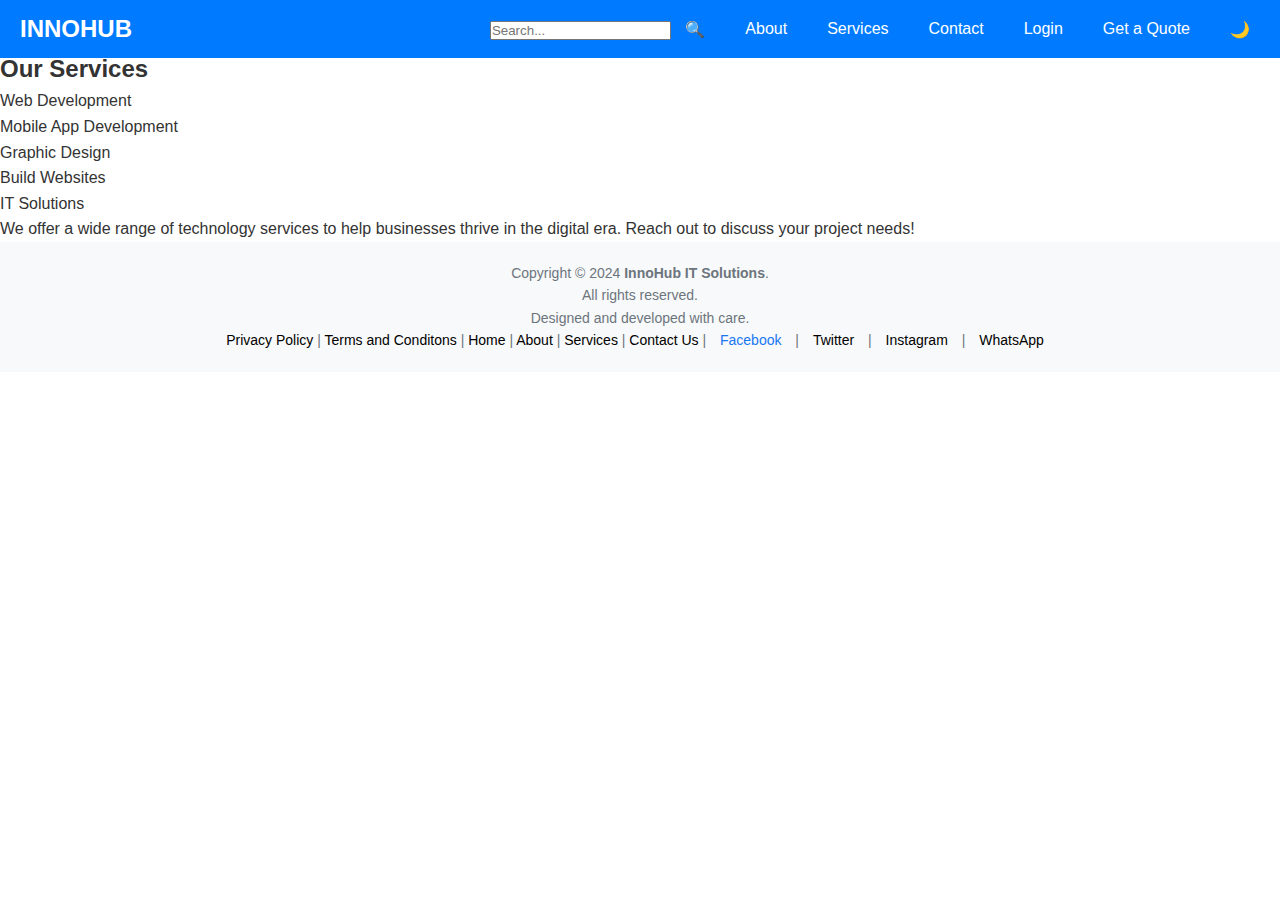
<file: services.html>
<!DOCTYPE html>
<html lang="en">
<head>
    <meta charset="UTF-8">
    <meta name="viewport" content="width=device-width, initial-scale=1.0">
    <meta http-equiv="X-UA-Compatible" content="ie=edge">
    <title>Www.InnoHub.Com</title>
    <link rel="stylesheet" href="style.css"> <!-- Link to your CSS file -->
</head>
<body>
    
    <!-- Navigation Section -->
  <nav>
    <div class="logo">InnoHub</div>
    <div class="hamburger-menu" id="hamburgerMenu">
      <div></div>
      <div></div>
      <div></div>
    </div>
    <ul class="menu" id="navMenu">
      <li>
        <div class="search-box">
          <input type="text" placeholder="Search...">
          <button>🔍</button>
        </div>
      </li>
      <li><a href="about.html">About</a></li>
      <li><a href="services.html">Services</a></li>
      <li><a href="contact.html">Contact</a></li>
      <li><a href="login.html">Login</a></li>
      <li><a href="get.html">Get a Quote</a></li>
      <li><button id="darkModeToggle">🌙</button></li>
    </ul>
  </nav>

    <!-- Services Section -->
    <section id="services">
        <h2>Our Services</h2>
        <ul>
            <li>Web Development</li>
            <li>Mobile App Development</li>
            <li>Graphic Design</li>
            <li>Build Websites</li>
            <li>IT Solutions</li>
        </ul>
        <p>We offer a wide range of technology services to help businesses thrive in the digital era. Reach out to discuss your project needs!</p>
    </section>

    <footer style="text-align: center; padding: 20px; background-color: #f8f9fa; font-size: 14px; color: #6c757d;">
    <p>Copyright © 2024 <strong>InnoHub IT Solutions</strong>.<br> All rights reserved.</p>
    <p>Designed and developed with care.</p>
    <p>
        <a href="privacy.html" style="color: black; text-decoration: none;">Privacy Policy</a> | 
        <a href="terms.html" style="color: black; text-decoration: none;">Terms and Conditons</a> |
        <a href="index.html" style="color: black; text-decoration: none;">Home</a> |
         <a href="about.html" style="color: black; text-decoration: none;">About</a> |
          <a href="services.html" style="color: black; text-decoration: none;">Services</a> |
        <a href="contact.html" style="color: black; text-decoration: none;">Contact Us</a> |
        <a href="https://www.facebook.com/share/DN2WwuoRW8knEDcz/?mibextid=LQQJ4d" target="_blank" style="margin: 0 10px; color: #1877f2; text-decoration: none;">Facebook</a> | 
        <a href="https://twitter.com/shokthadripper" target="_blank" style="margin: 0 10px; color: black; text-decoration: none;">Twitter</a> | 
        <a href="https://www.instagram.com/shokblotaspellz?igsh=MTdndmMzYjJoMWduag%3D%3D&utm_source=qr" target="_blank" style="margin: 0 10px; color: black; text-decoration: none;">Instagram</a> | 
        <a href="https://wa.me/231778950595" target="_blank" style="margin: 0 10px; color: black; text-decoration: none;">WhatsApp</a>
    </p>
</footer>


</body>
</html>
</file>
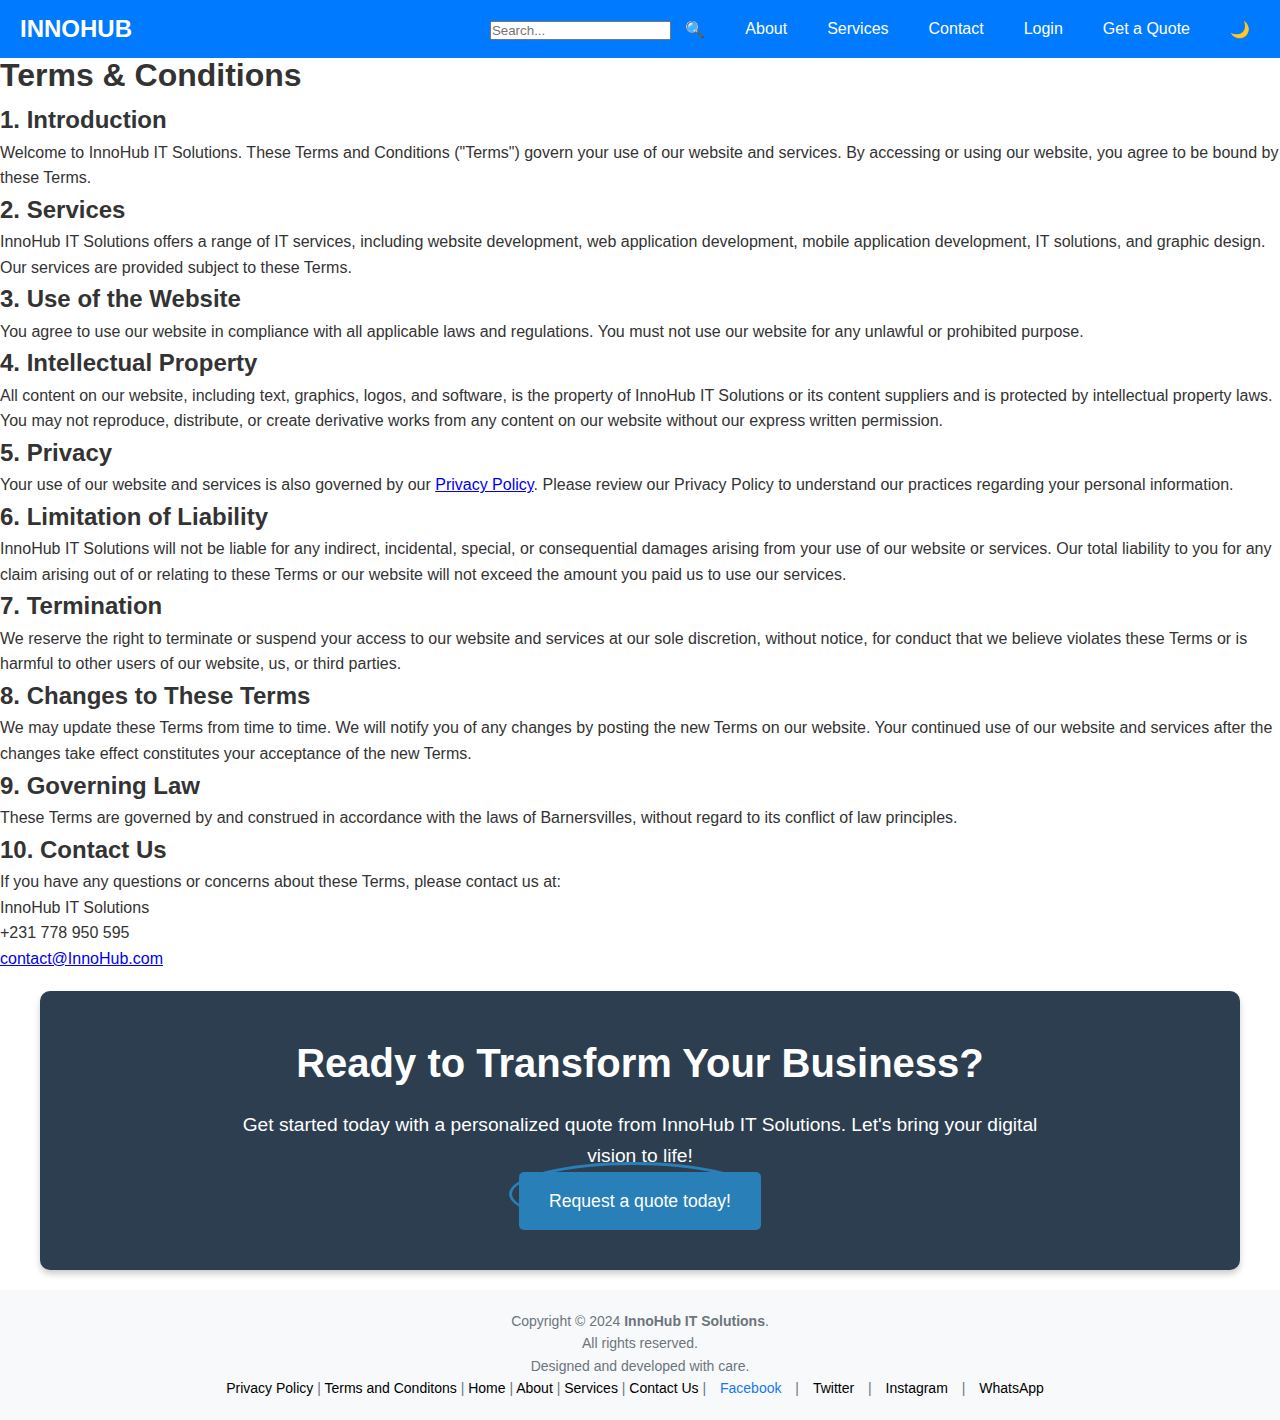
<file: terms.html>
<!DOCTYPE html>
<html lang="en">
<head>
  <meta charset="UTF-8">
  <meta name="viewport" content="width=device-width, initial-scale=1, user-scalable=no">
  <title>Www.InnoHub.Com</title>
  <link rel="stylesheet" href="style.css">
  <head>
    <!-- Add this in your <head> to include Font Awesome -->
    <link rel="stylesheet" href="https://cdnjs.cloudflare.com/ajax/libs/font-awesome/5.15.4/css/all.min.css">
</head>
</head>
<body>
  <!-- Navigation Section -->
  <nav>
    <div class="logo">InnoHub</div>
    <div class="hamburger-menu" id="hamburgerMenu">
      <div></div>
      <div></div>
      <div></div>
    </div>
    <ul class="menu" id="navMenu">
      <li>
        <div class="search-box">
          <input type="text" placeholder="Search...">
          <button>🔍</button>
        </div>
      </li>
      <li><a href="about.html">About</a></li>
      <li><a href="services.html">Services</a></li>
      <li><a href="contact.html">Contact</a></li>
      <li><a href="login.html">Login</a></li>
      <li><a href="get.html">Get a Quote</a></li>
      <li><button id="darkModeToggle">🌙</button></li>
    </ul>
  </nav>

   <main>
        <section class="terms-content">
            <h1>Terms & Conditions</h1>
            

            <h2>1. Introduction</h2>
            <p>Welcome to InnoHub IT Solutions. These Terms and Conditions ("Terms") govern your use of our website and services. By accessing or using our website, you agree to be bound by these Terms.</p>

            <h2>2. Services</h2>
            <p>InnoHub IT Solutions offers a range of IT services, including website development, web application development, mobile application development, IT solutions, and graphic design. Our services are provided subject to these Terms.</p>

            <h2>3. Use of the Website</h2>
            <p>You agree to use our website in compliance with all applicable laws and regulations. You must not use our website for any unlawful or prohibited purpose.</p>

            <h2>4. Intellectual Property</h2>
            <p>All content on our website, including text, graphics, logos, and software, is the property of InnoHub IT Solutions or its content suppliers and is protected by intellectual property laws. You may not reproduce, distribute, or create derivative works from any content on our website without our express written permission.</p>

            <h2>5. Privacy</h2>
            <p>Your use of our website and services is also governed by our <a href="privacy.html">Privacy Policy</a>. Please review our Privacy Policy to understand our practices regarding your personal information.</p>

            <h2>6. Limitation of Liability</h2>
            <p>InnoHub IT Solutions will not be liable for any indirect, incidental, special, or consequential damages arising from your use of our website or services. Our total liability to you for any claim arising out of or relating to these Terms or our website will not exceed the amount you paid us to use our services.</p>

            <h2>7. Termination</h2>
            <p>We reserve the right to terminate or suspend your access to our website and services at our sole discretion, without notice, for conduct that we believe violates these Terms or is harmful to other users of our website, us, or third parties.</p>

            <h2>8. Changes to These Terms</h2>
            <p>We may update these Terms from time to time. We will notify you of any changes by posting the new Terms on our website. Your continued use of our website and services after the changes take effect constitutes your acceptance of the new Terms.</p>

            <h2>9. Governing Law</h2>
            <p>These Terms are governed by and construed in accordance with the laws of Barnersvilles, without regard to its conflict of law principles.</p>

            <h2>10. Contact Us</h2>
            <p>If you have any questions or concerns about these Terms, please contact us at:</p>
            <p>
                InnoHub IT Solutions<br>
                +231 778 950 595<br>
                <a href="mailto:princeshokdtogbah@gmaim.com">contact@InnoHub.com</a>
            </p>
        </section>
    </main>

      <section class="quote-section">
        <div class="quote-content">
        <h2>Ready to Transform Your Business?</h2>
        <p>Get started today with a personalized quote from InnoHub IT Solutions. Let's bring your digital vision to life!</p>
        <a href="/request-quote" class="cta-button">Request a quote today!</a>
      </div>
    </section>


    <footer style="text-align: center; padding: 20px; background-color: #f8f9fa; font-size: 14px; color: #6c757d;">
    <p>Copyright © 2024 <strong>InnoHub IT Solutions</strong>.<br> All rights reserved.</p>
    <p>Designed and developed with care.</p>
    <p>
        <a href="privacy.html" style="color: black; text-decoration: none;">Privacy Policy</a> | 
        <a href="terms.html" style="color: black; text-decoration: none;">Terms and Conditons</a> |
        <a href="index.html" style="color: black; text-decoration: none;">Home</a> |
         <a href="about.html" style="color: black; text-decoration: none;">About</a> |
          <a href="services.html" style="color: black; text-decoration: none;">Services</a> |
        <a href="contact.html" style="color: black; text-decoration: none;">Contact Us</a> |
        <a href="https://www.facebook.com/share/DN2WwuoRW8knEDcz/?mibextid=LQQJ4d" target="_blank" style="margin: 0 10px; color: #1877f2; text-decoration: none;">Facebook</a> | 
        <a href="https://twitter.com/shokthadripper" target="_blank" style="margin: 0 10px; color: black; text-decoration: none;">Twitter</a> | 
        <a href="https://www.instagram.com/shokblotaspellz?igsh=MTdndmMzYjJoMWduag%3D%3D&utm_source=qr" target="_blank" style="margin: 0 10px; color: black; text-decoration: none;">Instagram</a> | 
        <a href="https://wa.me/231778950595" target="_blank" style="margin: 0 10px; color: black; text-decoration: none;">WhatsApp</a>
    </p>
  </footer>


  </body>

 <script src="script.js"></script>
</html>
</file>
<file: style.css>
/* General Reset */
    * {
      margin: 0;
      padding: 0;
      box-sizing: border-box;
    }

    body {
      font-family: Arial, sans-serif;
      line-height: 1.6;
      background-color: #ffffff;
      color: #333;
      transition: background-color 0.3s, color 0.3s;
      overflow-x: hidden; /* Prevent horizontal overflow */
      padding-top: 50px; /* Prevent content from being hidden under the navbar */
    }

    /* Prevent Zoom */
    html {
      -webkit-text-size-adjust: 100%;
    }

    /* Navigation Bar Styling */
    nav {
      display: flex;
      justify-content: space-between;
      align-items: center;
      background-color: #007BFF;
      padding: 10px 20px;
      position: fixed; /* Keep nav bar fixed */
      width: 100%;
      top: 0;
      left: 0;
      z-index: 100;
    }

    nav .logo {
      color: white;
      font-size: 1.5em;
      font-weight: bold;
      text-transform: uppercase;
    }

    /* Hamburger Menu */
    nav .hamburger-menu {
      display: none;
      flex-direction: column;
      justify-content: space-around;
      width: 30px;
      height: 25px;
      cursor: pointer;
    }

    nav .hamburger-menu div {
      background-color: white;
      height: 3px;
      border-radius: 2px;
    }

    /* Navigation Links */
    nav .menu {
      display: flex;
      align-items: center;
      list-style: none;
    }

    nav .menu li {
      margin-left: 20px;
    }

    nav .menu li a, nav .menu li button {
      text-decoration: none;
      color: white;
      font-size: 1em;
      background: none;
      border: none;
      cursor: pointer;
      padding: 5px 10px;
      border-radius: 5px;
      transition: background-color 0.3s;
    }

    nav .menu li a:hover, nav .menu li button:hover {
      background-color: rgba(255, 255, 255, 0.3);
    }

    /* Intro Section */
    .intro {
      background-color: #ffffff; /* White background for the intro section */
      padding: 50px 20px;
      text-align: center;
      position: relative; /* Ensure the swipe text is positioned correctly within the container */
    }

    .intro .swipe-container {
      position: relative;
      margin-top: 30px;
      overflow: hidden; /* Ensure only the active text is visible */
      height: 50px; /* Adjust this height based on how tall you want the swipe text to be */
    }

    .intro .swipe-text {
      font-size: 1.5em;
      font-weight: bold;
      color: orange; /* The text color is set to orange */
      position: absolute;
      transform: translateY(100%); /* Initially positioned below */
      transition: transform 0.5s ease-in-out; /* Quick swipe effect */
      opacity: 0; /* Make the text invisible initially */
      white-space: nowrap; /* Prevent text from wrapping */
      width: 100%; /* Ensure the text takes up full width of the container */
    }

    .intro .swipe-text.active {
      transform: translateY(0%); /* Swipe text into view */
      opacity: 1; /* Make the active text visible */
    }

    .intro .swipe-text.exiting {
      transform: translateY(-100%); /* Swipe text out of view */
      opacity: 0; /* Make the exiting text invisible */
    }

    .buttons {
    text-align: center;
    margin-top: 20px;
  }
  .btn {
    padding: 10px 20px;
    font-size: 16px;
    text-decoration: none;
    border-radius: 5px;
    margin: 10px;
    display: inline-block;
    transition: background-color 0.3s ease, color 0.3s ease;
    white-space: nowrap;
  }
  .btn-get-started {
    background-color: black; /* Black background */
    color: white; /* White text */
  }
  .btn-contact-us {
    background-color: black; /* White background */
    color: white;
    position: relative;
    padding-right: 30px; /* Space for the arrow */
  }
  .btn-contact-us .arrow {
    font-size: 24px; /* Adjust the arrow size to be bigger */
    color: white;
    margin-left: 10px; /* Space between text and arrow */
    vertical-align: middle; /* Align the arrow with the text */
  }

  /* Hover Effect */
  .btn:hover {
    opacity: 0.8;
  }
  .btn-contact-us:hover {
    background-color: lightgrey;
    color: black; /* White text on hover */
  }

  /* Dark mode styles */
  @media (prefers-color-scheme: dark) {
    .btn-contact-us {
      background-color: black; /* Black background in dark mode */
      color: white; /* White text in dark mode */
    }
    .btn-contact-us .arrow {
      color: white; /* White arrow in dark mode */
    }
    .btn-contact-us:hover {
      background-color: lightgrey;
      color: black;
    }
  }

    /* Video Section */
    .video {
      display: flex;
      justify-content: center;
      align-items: center;
      margin: 40px 0;
    }

    .video video {
      max-width: 100%;
      border-radius: 10px;
      display: block; /* Hide controls by default */
    }

    .video video::-webkit-media-controls {
      display: none !important; /* Hide controls in webkit browsers */
    }

    /* Responsive Styles */
    @media (max-width: 768px) {
      nav .hamburger-menu {
        display: flex;
      }

      nav .menu {
        display: none;
        flex-direction: column;
        background-color: #007BFF;
        position: absolute;
        top: 100%;
        left: 0;
        width: 100%;
        text-align: center;
      }

      nav .menu.active {
        display: flex;
      }

      nav .menu li {
        margin: 10px 0;
      }
    }

    /* Dark Mode */
    body.dark-mode {
      background-color: #121212;
      color: #fff;
    }

    body.dark-mode nav {
      background-color: #333;
    }

    body.dark-mode .intro {
      background: linear-gradient(to bottom, #333, #111);
    }

    body.dark-mode .intro button {
      background-color: #444;
      color: white;
    }

    body.dark-mode .swipe-text {
      color: #ffa500; /* Dark orange */
    }

    body.dark-mode .tech-stack {
    background-color: black; /* Dark background color for dark mode */
    color: #ecf0f1; /* Light text color for better contrast */
}

body.dark-mode .tech-content h2 {
    color: #ecf0f1; /* Light text for heading in dark mode */
}

body.dark-mode .tech-content p {
    color: #bdc3c7; /* Slightly lighter text color for readability */
}

/* Expertise Section (Dark Mode) */
body.dark-mode .expertise-section {
    background-color: black; /* Dark background color for dark mode */
    color: #ecf0f1; /* Light text color for better contrast */
}

body.dark-mode .expertise-item {
    background-color: black; /* Darker background for each item in dark mode */
    color: white; /* Light text color for better contrast */
}

body.dark-mode .expertise-item h3 {
    color: white; /* Gold color for the heading in dark mode */
}

body.dark-mode .expertise-item p {
    color: white; /* Lighter text color for description */
}

/* Dark Mode Font Awesome Icon Color */
body.dark-mode .expertise-item i {
    color: #f39c12; /* Gold color for stars and icons */
}

/* Dark Mode for Testimonials */
body.dark-mode .testimonials-section {
  background-color: #121212; /* Dark background */
  color: #f0f0f0; /* Light text color */
}

body.dark-mode .testimonial-item {
  background: #1e1e1e; /* Slightly lighter than the main background for contrast */
  box-shadow: 0 4px 6px rgba(0, 0, 0, 0.5); /* Adjust shadow for dark mode */
}

body.dark-mode .testimonial-item h3 {
  color: #fff; /* White for headings */
}

body.dark-mode .testimonial-item .position {
  color: white; /* Light gray for positions */
}

body.dark-mode .testimonial-item blockquote {
  color: white; /* Slightly lighter text for quotes */
}

body.dark-mode .profile-photo img {
  border-color: #555; /* Dark border for profile images */
}

body.dark-mode .testimonials-container p {
    color: white; /* Lighter text color for description */
}

body.dark-mode .testimonials-container h2 {
    color: white; /* Lighter text color for description */
}

/* Expertise Section (Dark Mode) */
body.dark-mode .privacy-policy {
    background-color: black; /* Dark background color for dark mode */
    color: white; /* Light text color for better contrast */
}

body.dark-mode .policy-content h1,
body.dark-mode .policy-content h2,
body.dark-mode .policy-content h3,
body.dark-mode .policy-content p {
    color: white; /* Lighter color for text */
}

body.dark-mode .about-us-page h1,
body.dark-mode .about-us-page h2,
body.dark-mode .about-us-page li,
body.dark-mode .about-us-page p {
    color: white; /* Lighter color for text */
}

/* Dark Mode Styling for Terms & Conditions */
body.dark-mode .terms-content {
    background-color: black; /* Dark background */
    color: #ddd; /* Light text for readability */
}

body.dark-mode .terms-content h1,
body.dark-mode .terms-content h2 {
    color: #fff; /* Light color for headings */
}

body.dark-mode .terms-content p {
    color: #ddd; /* Light text for paragraphs */
}

body.dark-mode .terms-content a {
    color: #4e9aff; /* Light blue links */
}

body.dark-mode .terms-content a:hover {
    color: #66aaff; /* Hover state with slightly different blue */
}


.privacy-policy {
    max-width: 900px;
    margin: 20px auto;
    padding: 20px;
    background-color: white;
    box-shadow: 0 0 10px rgba(0, 0, 0, 0.1);
}

.policy-content h1 {
    text-align: center;
    color: #2c3e50;
}

.policy-content h2 {
    margin-top: 20px;
    padding: 20px;
    color: #34495e;
    text-align: center;
}

.policy-content ul {
    list-style-type: none;  /* Remove the default bullets */
    padding: 10px;  /* Remove any default padding */
    text-align: center;  /* Center the list items horizontally */
}

.policy-content ul li {
    display: block;  /* Display each list item in a row */
    margin: 0 10px;  /* Optional: add space between list items */
}

.policy-content p {
    line-height: 1.6;
    text-align: center;
}

.policy-content a {
    color: #2980b9;
    text-decoration: none;
}

/* Lock icon styling */
.lock-icon {
    text-align: center;
    margin-bottom: 30px; /* Space below the lock image */
}

.lock-icon img {
    width: 15vw;  /* 15% of the viewport width */
    max-width: 120px; /* Maximum width for the image */
    height: auto;
}

/* Mobile specific adjustments */
@media (max-width: 768px) {
    .lock-icon img {
        width: 30vw;  /* 30% of the viewport width on mobile */
        max-width: 100px; /* Adjust max width on mobile for smaller devices */
    }
}

/* Styling for the Request a Quote section */
.quote-section {
    background-color: #2c3e50; /* Dark background */
    color: white; /* White text */
    padding: 40px 20px; /* Spacing for desktop and mobile */
    margin: 20px auto; /* Center the section */
    border-radius: 10px; /* Rounded edges */
    text-align: center; /* Center-align text */
    max-width: 1200px; /* Ensure proper fit on wide screens */
    box-shadow: 0 4px 6px rgba(0, 0, 0, 0.2); /* Subtle shadow for depth */
}

.quote-content h2 {
    font-size: 2.5rem; /* Large heading */
    margin-bottom: 15px;
    font-weight: 700;
}

.quote-content p {
    font-size: 1.2rem; /* Readable paragraph size */
    margin-bottom: 20px;
    line-height: 1.6;
    max-width: 800px; /* Restrict width for better readability */
    margin: 0 auto; /* Center-align content */
}

.quote-button {
    font-size: 1.2rem; /* Button text size */
    padding: 12px 30px; /* Comfortable button size */
    color: #2c3e50; /* Button text color */
    background-color: #ecf0f1; /* Button background */
    border: none;
    border-radius: 5px;
    cursor: pointer;
    transition: background-color 0.3s ease, transform 0.2s ease;
}

.quote-button:hover {
    background-color: #bdc3c7; /* Lighter background on hover */
    transform: scale(1.05); /* Slight zoom effect */
}

/* Responsive adjustments for smaller devices */
@media (max-width: 768px) {
    .quote-content h2 {
        font-size: 2rem; /* Adjust heading size */
    }

    .quote-content p {
        font-size: 1rem; /* Adjust paragraph size */
        padding: 0 10px; /* Add padding for small screens */
    }

    .quote-button {
        font-size: 1rem; /* Adjust button text */
        padding: 10px 20px; /* Adjust button padding */
    }
}

@media (max-width: 480px) {
    .quote-content h2 {
        font-size: 1.8rem; /* Smaller heading for mobile */
    }

    .quote-content p {
        font-size: 0.9rem; /* Smaller paragraph for mobile */
    }

    .quote-button {
        font-size: 0.9rem; /* Smaller button text */
        padding: 8px 15px; /* Adjust button padding */
    }
}


/* Button styling */
.cta-button {
    background-color: #2980b9;
    color: white;
    padding: 15px 30px;
    text-decoration: none;
    font-size: 1.1rem;
    border-radius: 5px;
    display: inline-block;
    position: relative;  /* Ensure positioning of the circle */
    transition: background-color 0.3s;
}

.cta-button:hover {
    background-color: #3498db;
}

/* Animation: Circle moving around the button */
.cta-button::before {
    content: '';
    position: absolute;
    top: -10px;
    left: -10px;
    width: 100%;
    height: 100%;
    border: 3px solid #2980b9;
    border-radius: 50%;
    animation: circleAnimation 2s linear infinite;
    pointer-events: none;  /* Prevents the animation from interfering with button clicks */
}

/* Keyframes for circulating effect */
@keyframes circleAnimation {
    0% {
        transform: rotate(0deg);
    }
    100% {
        transform: rotate(360deg);
    }
}

/* Technology Stack Section */
.tech-stack {
    
    padding: 60px 20px;  /* Space around the content */
    text-align: center;  /* Center the content */
    margin: 40px 0;  /* Space above and below the section */
}

.tech-content h2 {
    font-size: 2.5rem;
    color: #2c3e50;
    margin-bottom: 15px;  /* Space between the heading and paragraph */
}

.tech-content p {
    font-size: 1.2rem;
    color: #34495e;
    line-height: 1.6;  /* Improve readability */
    max-width: 800px;  /* Limit the width of the paragraph */
    margin: 0 auto;  /* Center the paragraph */
    padding: 0 20px;  /* Padding to ensure text doesn't touch the edges */
}

/* Expertise Section */
.expertise-section {
    background-color: #f5f5f5;
    padding: 40px 20px;
}

.expertise-content {
    max-width: 1200px;
    margin: 0 auto;
    text-align: center;
}

.expertise-content h2 {
    font-size: 2.5rem;
    color: #2c3e50;
    margin-bottom: 20px;
}

.expertise-content p {
    font-size: 1.2rem;
    color: #34495e;
    margin-bottom: 40px;
}

/* Flexbox for Items */
.expertise-item {
    background-color: #ffffff;
    padding: 20px;
    margin: 15px;
    border-radius: 8px;
    box-shadow: 0 4px 8px rgba(0, 0, 0, 0.1);
    flex: 1 1 calc(33.333% - 30px); /* Flexible layout for 3 columns */
    display: flex;
    flex-direction: column;
    align-items: center;
    text-align: center;
}

.expertise-item h3 {
    font-size: 1.5rem;
    color: black;
    margin-bottom: 10px;
}

.expertise-item i {
    font-size: 2rem;
    color: orange;
    margin-bottom: 10px;
}

.expertise-item p {
    font-size: 1rem;
    color: #34495e;
    line-height: 1.6;
}

/* Flex Container */
.expertise-content {
    display: flex;
    flex-wrap: wrap; /* Wrap items to the next row if space runs out */
    justify-content: center; /* Center-align items in the container */
}

/* Responsive Design */
@media (max-width: 768px) {
    .expertise-item {
        flex: 1 1 calc(50% - 20px); /* Switch to 2 columns on tablets */
    }
}

@media (max-width: 480px) {
    .expertise-item {
        flex: 1 1 100%; /* Full-width on small screens */
    }
}

/* Testimonials Section */
.testimonials-section {
  padding: 40px 20px;
  background-color: #f9f9f9;
  position: relative; /* Ensure proper stacking context */
  z-index: 1; /* Make sure it's above other elements */
}

.testimonial-grid {
    overflow: visible !important; /* Prevent content from being clipped on mobile */
}

.testimonials-container {
  max-width: 1200px;
  margin: 0 auto;
  text-align: center;
}

.testimonials-container h2 {
  font-size: 2rem;
  color: #333;
  margin-bottom: 10px;
}

.testimonials-container p {
  font-size: 20px;
  color: black;
  margin-bottom: 20px;
}

.testimonials-slider {
  position: relative;
  overflow: hidden;
  height: 400px; /* Set a consistent height */
}

.testimonial-group {
  display: flex;
  justify-content: space-around;
  align-items: center;
  position: absolute;
  top: 100%;
  width: 100%;
  opacity: 0;
  transition: all 0.8s ease-in-out;
}

.testimonial-group.active {
  top: 0;
  opacity: 1;
}

.testimonial-group.exit {
  top: -100%;
  opacity: 0;
}

.testimonial-item {
  background: #fff;
  padding: 20px;
  border-radius: 8px;
  box-shadow: 0 4px 6px rgba(0, 0, 0, 0.1);
  text-align: center;
  width: 30%; /* Adjust to fit three testimonials side by side */
}

.profile-photo img {
  width: 80px;
  height: 80px;
  border-radius: 50%;
  margin-bottom: 10px;
  border: 2px solid #ddd;
}

.testimonial-item h3 {
  font-size: 1.2rem;
  color: #222;
  margin-bottom: 5px;
}

.testimonial-item .position {
  font-size: 0.9rem;
  color: black;
  margin-bottom: 10px;
}

.testimonial-item blockquote {
  font-size: 0.95rem;
  color: black;
  line-height: 1.5;
  font-style: italic;
}

@media (max-width: 768px) {
  .testimonial-item {
    width: 100%;
    margin-bottom: 20px;
  }

  @media (max-width: 768px) {
    /* Ensure the section displays properly on smaller screens */
    .testimonial-section {
        display: block; /* Force visibility */
    }

     .testimonial-grid {
        grid-template-columns: 1fr; /* Switch to single-column layout for better readability */
        gap: 15px; /* Adjust spacing for mobile view */
    }

    .testimonial-card {
        padding: 15px; /* Add comfortable padding for smaller screens */
    }

  .testimonials-slider {
    height: auto; /* Let height adjust for mobile */
  }
}

/* General layout for the About Us page */
.about-us-page {
    padding: 40px;
    max-width: 1200px;
    margin: 0 auto;
    text-align: center;
}

/* Section Styling */
.about-intro, .our-mission, .our-services, .why-choose-us, .our-vision {
    margin-bottom: 30px;
}

.about-intro h1, .our-mission h2, .our-services h2, .why-choose-us h2, .our-vision h2 {
    font-size: 28px;
    color: #333;
}

.about-intro p, .our-mission p, .our-services p, .why-choose-us ul, .our-vision p {
    font-size: 18px;
    color: #555;
}

ul {
    list-style-type: none;
}

ul li {
    margin: 10px 0;
}

/* Call to Action Button */
.cta-button {
    display: inline-block;
    padding: 10px 20px;
    background-color: #0066cc;
    color: #fff;
    font-size: 18px;
    border-radius: 5px;
    margin-top: 20px;
}

.cta-button:hover {
    background-color: blue;
}

/* Styling for the image at the top */
.about-us-image {
    text-align: center;
    margin-bottom: 30px; /* Adds space between the image and content */
}

.about-us-image img {
    width: 100%;
    max-width: 1200px; /* Set a maximum width for larger screens */
    height: auto; /* Keeps the aspect ratio intact */
    border-radius: 8px; /* Optional: adds rounded corners */
    box-shadow: 0 4px 10px rgba(0, 0, 0, 0.1); /* Optional: adds shadow around the image */
}

/* Specific styling for the terms-content section */
.terms-content {
    padding: 40px;
    background-color: #f9f9f9;
    font-family: Arial, sans-serif;
    max-width: 1200px;
    margin: 0 auto;
    color: #555; /* Text color for paragraphs */
}

.terms-content h1 {
    font-size: 36px;
    color: #2c3e50;
    margin-bottom: 20px;
    text-align: center;
}

.terms-content h2 {
    font-size: 24px;
    color: #2c3e50;
    margin-bottom: 10px;
    text-align: center;
}

.terms-content p {
    font-size: 16px;
    line-height: 1.6;
    color: #555;
    margin-bottom: 20px;
    text-align: center;
}

.terms-content a {
    color: #007bff;
    text-decoration: none;
}

.terms-content a:hover {
    text-decoration: underline;
}
</file>
